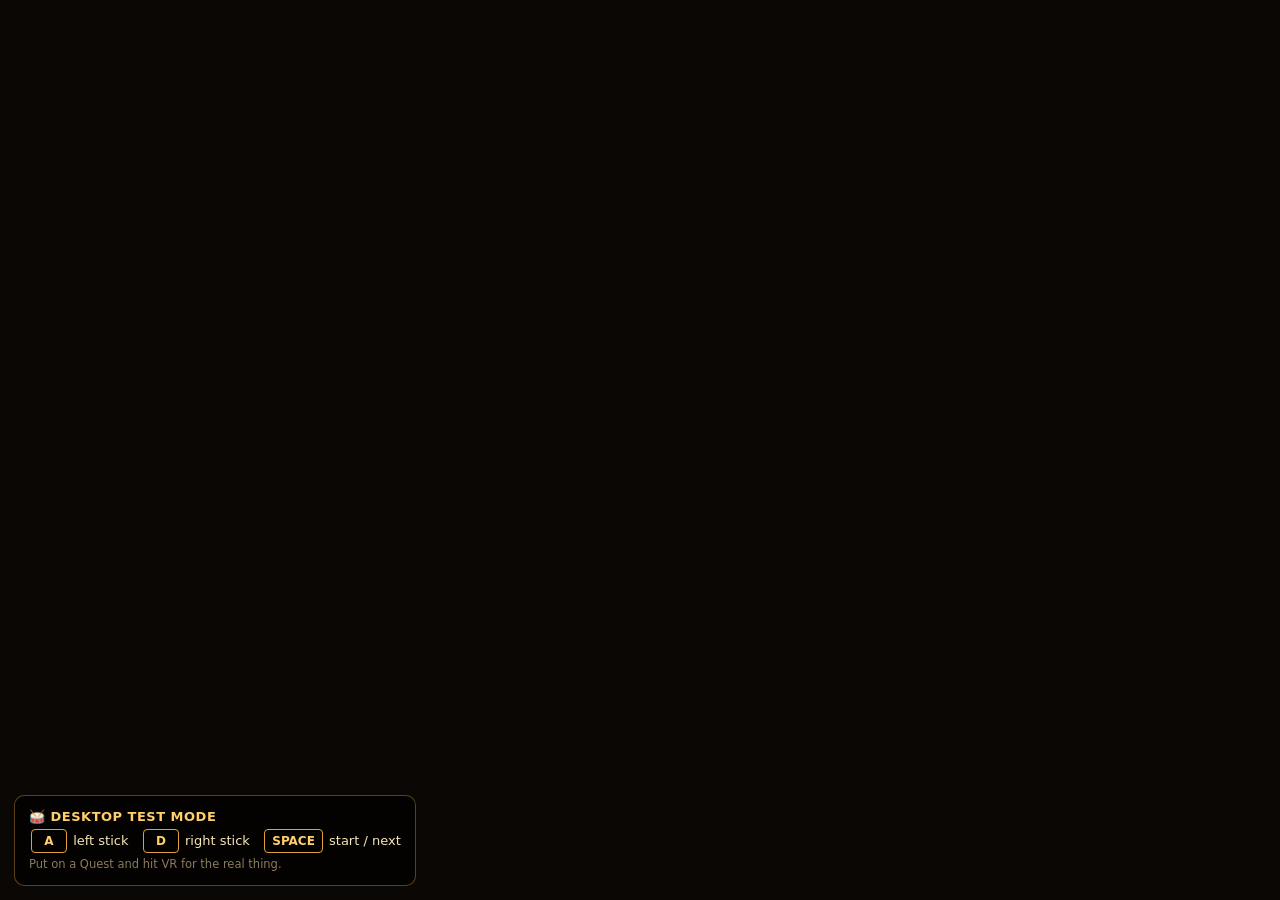
<file: chenda/index.html>
<!DOCTYPE html>
<html>

<head>
    <meta charset="utf-8">
    <meta name="viewport" content="width=device-width, initial-scale=1, user-scalable=no">
    <title>Chenda Master — Onam VR</title>
    <script src="https://aframe.io/releases/1.5.0/aframe.min.js"></script>
    <link rel="stylesheet" href="style.css">
</head>

<body>

    <div id="desktopHelp">
        <b>🥁 DESKTOP TEST MODE</b><br>
        <span class="k">A</span> left stick &nbsp; <span class="k">D</span> right stick &nbsp; <span
            class="k">SPACE</span> start / next<br>
        <span class="dim">Put on a Quest and hit VR for the real thing.</span>
    </div>

    <a-scene renderer="colorManagement:true; antialias:true; foveationLevel:2" background="color:#0a0704"
        vr-mode-ui="enterVRButton:#vrBtn" chenda-game>

        <!-- ============ ASSETS ============ -->
        <a-assets timeout="8000">
            <!-- Audio is synthesized in AudioManager (WebAudio) so there are zero asset
         downloads and zero CORS problems. Drop real samples in assets/audio/
         and set AudioManager.useSamples = true to switch over. -->
        </a-assets>

        <!-- ============ LIGHTING ============ -->
        <a-entity light="type:ambient; color:#4a3320; intensity:0.9"></a-entity>
        <a-entity light="type:point; color:#ffb45e; intensity:1.5; distance:12; decay:1.4"
            position="0 3.2 0.6"></a-entity>
        <a-entity light="type:point; color:#ff6a2a; intensity:0.7; distance:8" position="-2.4 1.4 1.6"></a-entity>
        <a-entity light="type:point; color:#ffd27a; intensity:0.7; distance:8" position="2.4 1.4 1.6"></a-entity>

        <!-- ============ ENVIRONMENT ============ -->
        <a-circle radius="9" rotation="-90 0 0" position="0 0 0" material="color:#1a1008; roughness:1"></a-circle>
        <!-- pookalam floor rangoli, flat rings = cheap -->
        <a-ring position="0 0.01 0" rotation="-90 0 0" radius-inner="1.9" radius-outer="2.5"
            material="color:#e0a03a; opacity:0.55; shader:flat; side:double"></a-ring>
        <a-ring position="0 0.012 0" rotation="-90 0 0" radius-inner="2.55" radius-outer="2.85"
            material="color:#c2410c; opacity:0.45; shader:flat; side:double"></a-ring>
        <a-ring position="0 0.014 0" rotation="-90 0 0" radius-inner="2.9" radius-outer="3.05"
            material="color:#f5e6b8; opacity:0.3; shader:flat; side:double"></a-ring>

        <!-- hanging lamps (nilavilakku vibe) -->
        <a-entity position="-2.6 0 -1.2" lamp></a-entity>
        <a-entity position="2.6 0 -1.2" lamp></a-entity>

        <!-- ============ CHENDA ============ -->
        <a-entity id="chenda" position="0 1.05 -0.62" rotation="-18 0 0">
            <!-- body -->
            <a-cylinder id="drumBody" radius="0.30" height="0.62"
                material="color:#6b3d1f; roughness:0.85; metalness:0.05"></a-cylinder>
            <!-- membrane (top / playing surface) -->
            <a-cylinder id="membrane" position="0 0.315 0" radius="0.305" height="0.02"
                material="color:#e8d5a8; roughness:0.7"></a-cylinder>
            <!-- rims -->
            <a-torus position="0 0.315 0" rotation="90 0 0" radius="0.305" radius-tubular="0.022" segments-radial="8"
                segments-tubular="24" material="color:#3a2210; roughness:0.9"></a-torus>
            <a-torus position="0 -0.31 0" rotation="90 0 0" radius="0.305" radius-tubular="0.022" segments-radial="8"
                segments-tubular="24" material="color:#3a2210; roughness:0.9"></a-torus>
            <!-- rope lacing (cheap: 8 thin boxes) -->
            <a-entity rope-lacing></a-entity>

            <!-- INVISIBLE HIT ZONE: sphere sitting on the membrane -->
            <a-sphere id="hitZone" position="0 0.34 0" radius="0.34" visible="false"></a-sphere>

            <!-- hit flash ring -->
            <a-ring id="hitFlash" position="0 0.34 0" rotation="-90 0 0" radius-inner="0.10" radius-outer="0.30"
                visible="false" material="color:#ffcf6b; shader:flat; opacity:0.9; side:double"></a-ring>
        </a-entity>

        <!-- ============ WORLD-SPACE UI ============ -->
        <a-entity id="ui" position="0 1.95 -1.55" rotation="-8 0 0">
            <a-plane id="uiPanel" width="2.1" height="1.0"
                material="color:#000000; opacity:0.55; shader:flat"></a-plane>

            <a-text id="txtTitle" value="🥁 CHENDA MASTER" align="center" position="0 0.34 0.01" width="2.6"
                color="#ffcf6b" font="kelsonsans"></a-text>
            <a-text id="txtSub" value="Listen. Remember. Play." align="center" position="0 0.14 0.01" width="1.9"
                color="#f5e6b8"></a-text>
            <a-text id="txtPattern" value="" align="center" position="0 -0.05 0.01" width="3.2" color="#ffffff"
                font="kelsonsans"></a-text>
            <a-text id="txtFeedback" value="" align="center" position="0 -0.30 0.01" width="2.4" color="#7ef29a"
                font="kelsonsans"></a-text>

            <!-- START button -->
            <a-entity id="startBtn" position="0 -0.34 0.02" class="clickable" visible="true"
                geometry="primitive: plane; width: 0.66; height: 0.19" material="color:#c2410c; shader:flat">
                <a-text value="START" align="center" position="0 0 0.01" width="1.6" color="#fff"></a-text>
            </a-entity>
        </a-entity>

        <!-- HUD strip: level / score / combo -->
        <a-entity position="0 0.62 -1.35" rotation="14 0 0">
            <a-text id="txtHud" value="" align="center" position="0 0 0" width="2.2" color="#e0a03a"></a-text>
        </a-entity>

        <!-- ============ PLAYER RIG ============ -->
        <a-entity id="rig" position="0 0 0.42">
            <a-entity id="head" camera look-controls position="0 1.6 0" wasd-controls="acceleration:20">
                <a-cursor raycaster="objects: .clickable" fuse="false" material="color:#ffcf6b; shader:flat"
                    scale="0.7 0.7 0.7"></a-cursor>
            </a-entity>

            <!-- LEFT stick -->
            <a-entity id="leftHand" laser-controls="hand:left" raycaster="objects:.clickable; far:6" drumstick="hand:L"
                position="-0.28 1.15 -0.25"></a-entity>

            <!-- RIGHT stick -->
            <a-entity id="rightHand" laser-controls="hand:right" raycaster="objects:.clickable; far:6"
                drumstick="hand:R" position="0.28 1.15 -0.25"></a-entity>
        </a-entity>

    </a-scene>

    <script src="audio-manager.js"></script>
    <script src="pattern-manager.js"></script>
    <script src="ui-manager.js"></script>
    <script src="drum-controller.js"></script>
    <script src="game.js"></script>
</body>

</html>
</file>
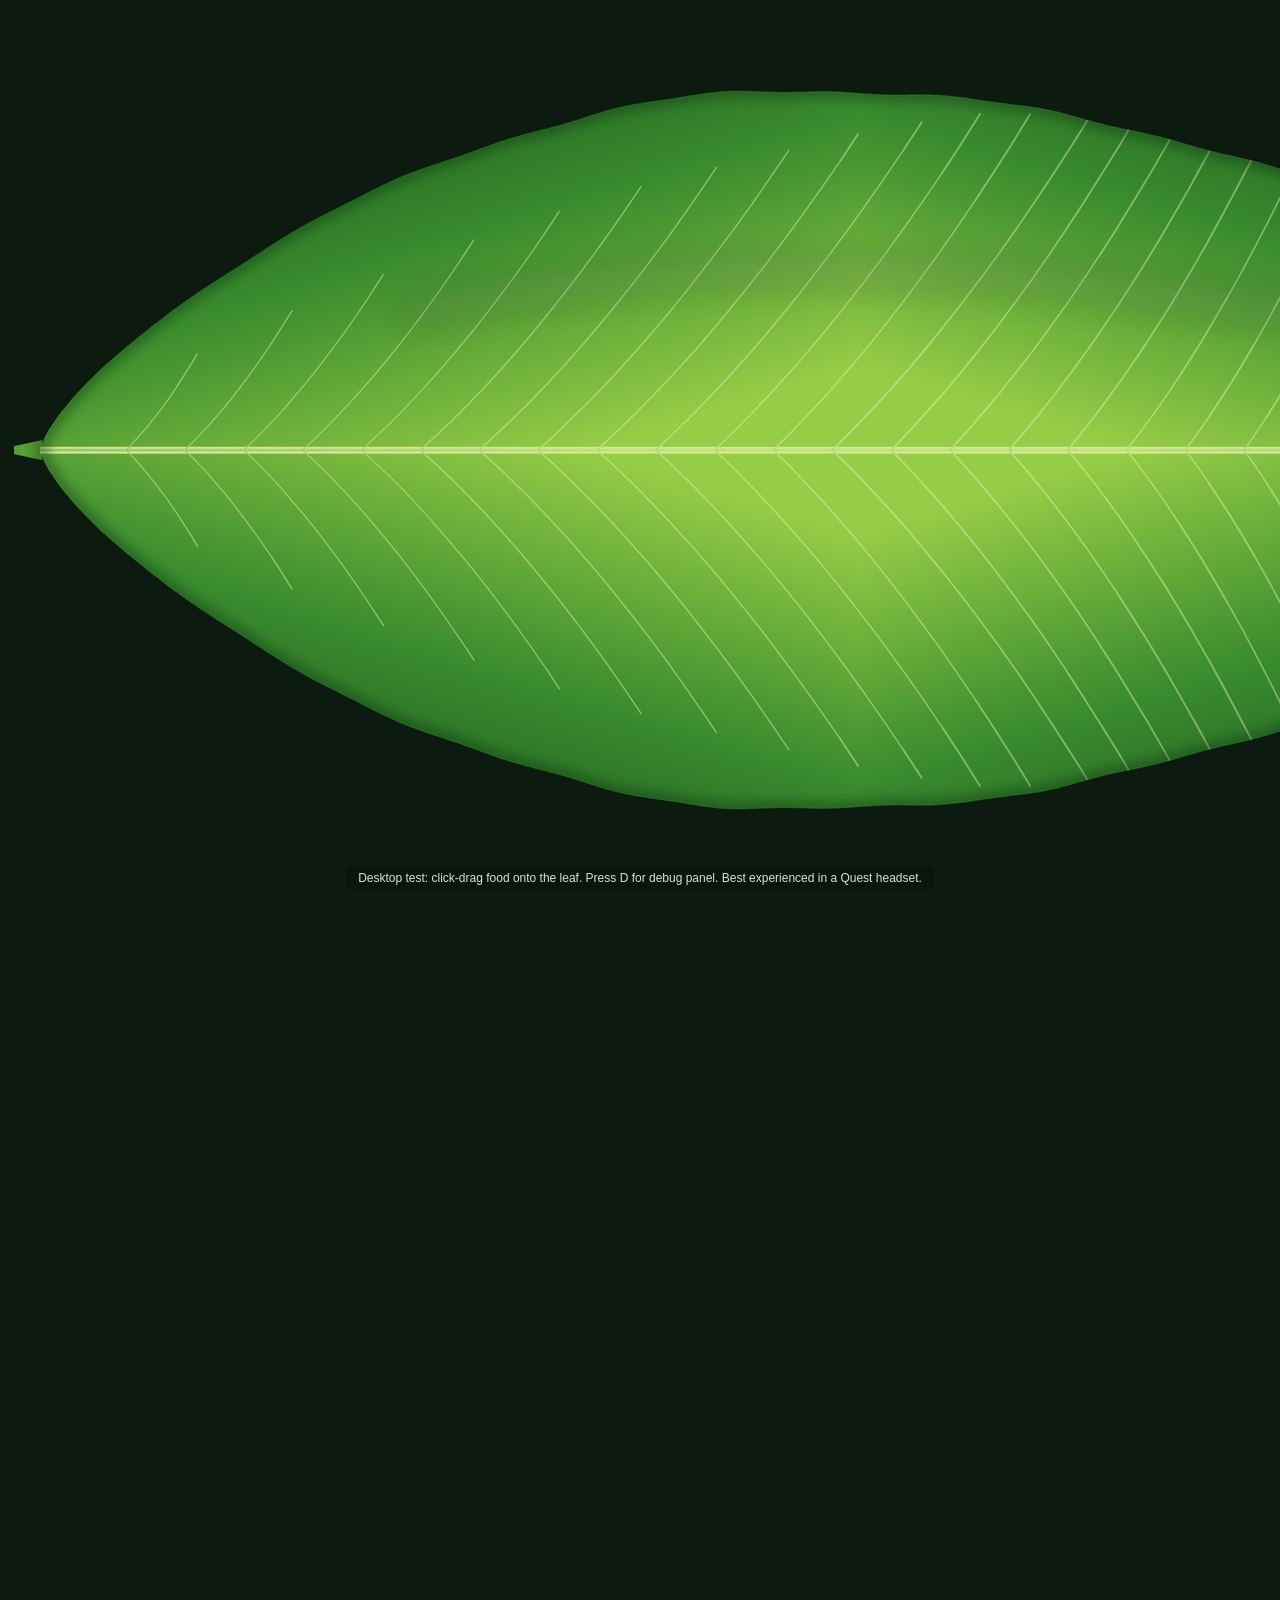
<file: sadya-memory/index.html>
<!DOCTYPE html>
<html lang="en">
<head>
<meta charset="utf-8">
<meta name="viewport" content="width=device-width, initial-scale=1, viewport-fit=cover">
<title>ORMA SADHYA — See it. Remember it. Serve it.</title>
<script src="https://aframe.io/releases/1.5.0/aframe.min.js"></script>
<style>
  html, body { margin:0; padding:0; width:100%; height:100%; background:#0c1a10; overflow:hidden; font-family: 'Segoe UI', Arial, sans-serif; }
  a-scene { width:100%; height:100%; }

  /* Desktop-only debug / info overlay. Never shown inside the headset. */
  #dbg {
    position:fixed; top:8px; left:8px; z-index:20;
    background:rgba(10,20,12,0.85); color:#d8f5d8; border:1px solid #3a6b3a;
    border-radius:8px; padding:8px 10px; font-size:12px; line-height:1.5;
    display:none; max-width:260px;
  }
  #dbg h3 { margin:0 0 6px 0; font-size:13px; color:#8be08b; }
  #dbg button {
    background:#204a24; color:#e9ffe9; border:1px solid #4a8a4a; border-radius:4px;
    padding:3px 6px; margin:2px 2px 2px 0; font-size:11px; cursor:pointer;
  }
  #dbg button:hover { background:#2f662f; }
  #hint {
    position:fixed; bottom:10px; left:50%; transform:translateX(-50%);
    color:#cfe8cf; background:rgba(10,20,12,0.6); padding:5px 12px; border-radius:6px;
    font-size:12px; z-index:20;
  }
</style>
</head>
<body>

<div id="dbg">
  <h3>🍃 ORMA SADHYA — Debug (press D to toggle)</h3>
  <div id="dbg-state">state: -</div>
  <div id="dbg-stats">round:0 lvl:1 correct:0/0 mistakes:0</div>
  <div style="margin-top:6px;">
    <button data-dbg="skipMemorize">Skip Memorize</button>
    <button data-dbg="completeRound">Force Complete</button>
    <button data-dbg="resetRound">Reset Round</button><br/>
    <button data-dbg="lvl1">Lvl 1</button>
    <button data-dbg="lvl2">Lvl 2</button>
    <button data-dbg="lvl3">Lvl 3</button>
    <button data-dbg="lvl4">Lvl 4</button>
    <button data-dbg="lvl5">Lvl 5</button><br/>
    <button data-dbg="toggleTargets">Toggle Target Zones</button>
  </div>
</div>
<div id="hint">Desktop test: click-drag food onto the leaf. Press D for debug panel. Best experienced in a Quest headset.</div>

<a-scene background="color:#0c1a10" renderer="colorManagement:true; physicallyCorrectLights:true" webxr="optionalFeatures: hand-tracking, local-floor">

  <a-assets timeout="15000">
    <img id="tex-leaf" src="assets/leaf.png" crossorigin="anonymous">
    <img id="tex-salt" src="assets/salt.png" crossorigin="anonymous">
    <img id="tex-chip" src="assets/chips.png" crossorigin="anonymous">
    <img id="tex-banana" src="assets/banana.png" crossorigin="anonymous">
    <img id="tex-payasam" src="assets/payasam.png" crossorigin="anonymous">
    <img id="tex-rice" src="assets/rice.png" crossorigin="anonymous">
    <img id="tex-sharkara" src="assets/sharkara_varatti.png" crossorigin="anonymous">
    <img id="tex-sambar" src="assets/sambar.png" crossorigin="anonymous">
    <img id="tex-sadyamemoru" src="assets/sadyamemoru.png" crossorigin="anonymous">
    <img id="tex-sadya" src="assets/sadya.png" crossorigin="anonymous">
  </a-assets>

  <!-- ============ ENVIRONMENT (lightweight Onam theme) ============ -->
  <a-entity light="type:ambient; color:#fff3d6; intensity:0.75"></a-entity>
  <a-entity light="type:directional; color:#fff8e6; intensity:0.55" position="1 3 1"></a-entity>

  <a-sky color="#123319"></a-sky>
  <a-circle rotation="-90 0 0" position="0 0 0" radius="8" color="#173b1f" material="shader:flat"></a-circle>

  <!-- simple coconut-tree silhouettes for cheap Kerala atmosphere -->
  <a-entity position="-3.2 0 -3.5">
    <a-cylinder radius="0.08" height="3" color="#5a3d22" position="0 1.5 0"></a-cylinder>
    <a-cone radius-bottom="0.7" radius-top="0" height="0.9" color="#1f5c2a" position="0 3.1 0" rotation="180 0 0"></a-cone>
  </a-entity>
  <a-entity position="3.4 0 -3.8">
    <a-cylinder radius="0.08" height="2.6" color="#5a3d22" position="0 1.3 0"></a-cylinder>
    <a-cone radius-bottom="0.6" radius-top="0" height="0.8" color="#1f5c2a" position="0 2.7 0" rotation="180 0 0"></a-cone>
  </a-entity>

  <!-- pookalam-style decorative ring on the floor, purely decorative -->
  <a-ring rotation="-90 0 0" position="0 0.01 -1.4" radius-inner="0.9" radius-outer="1.05" color="#e08a1e" material="shader:flat; opacity:0.6"></a-ring>
  <a-ring rotation="-90 0 0" position="0 0.011 -1.4" radius-inner="0.55" radius-outer="0.7" color="#c23b2c" material="shader:flat; opacity:0.6"></a-ring>

  <!-- ============ SADYA TABLE + LEAF ============ -->
  <a-entity id="table" position="0 0 -0.45">
    <a-box width="1.7" height="1.0" depth="1.0" color="#3a2a1a" position="0 0.5 0"></a-box>
    <a-entity id="leaf" position="0 1.001 0" rotation="-90 0 0">
      <a-plane id="leaf-plane" src="#tex-leaf" transparent="true" width="1.3" height="0.62" material="shader:flat; alphaTest:0.05; side:double"></a-plane>

      <!-- Target zones: transparent circles with numbers -->
      <a-entity class="target-zone" data-item="chip" position="-0.40 0.15 0.005">
        <a-circle radius="0.08" color="#ffffff" material="opacity:0.3; shader:flat; side:double; transparent:true"></a-circle>
        <a-text value="1" align="center" color="#ffffff" width="1.2" position="0 0 0.002"></a-text>
      </a-entity>
      <a-entity class="target-zone" data-item="sharkara" position="-0.15 0.15 0.005">
        <a-circle radius="0.08" color="#ffffff" material="opacity:0.3; shader:flat; side:double; transparent:true"></a-circle>
        <a-text value="2" align="center" color="#ffffff" width="1.2" position="0 0 0.002"></a-text>
      </a-entity>
      <a-entity class="target-zone" data-item="banana" position="0.10 0.15 0.005">
        <a-circle radius="0.08" color="#ffffff" material="opacity:0.3; shader:flat; side:double; transparent:true"></a-circle>
        <a-text value="3" align="center" color="#ffffff" width="1.2" position="0 0 0.002"></a-text>
      </a-entity>
      <a-entity class="target-zone" data-item="rice" position="0.0 -0.10 0.005">
        <a-circle radius="0.11" color="#ffffff" material="opacity:0.3; shader:flat; side:double; transparent:true"></a-circle>
        <a-text value="4" align="center" color="#ffffff" width="1.2" position="0 -0.10 0.002"></a-text>
      </a-entity>
      <a-entity class="target-zone" data-item="sambar" position="0.01 -0.07 0.006">
        <a-circle radius="0.08" color="#ffffff" material="opacity:0.3; shader:flat; side:double; transparent:true"></a-circle>
        <a-text value="5" align="center" color="#ffffff" width="1.2" position="0 0.09 0.002"></a-text>
      </a-entity>
      <a-entity class="target-zone" data-item="payasam" position="0.45 0.10 0.005">
        <a-circle radius="0.09" color="#ffffff" material="opacity:0.3; shader:flat; side:double; transparent:true"></a-circle>
        <a-text value="6" align="center" color="#ffffff" width="1.2" position="0 0.10 0.002"></a-text>
      </a-entity>
    </a-entity>
  </a-entity>

  <!-- ============ WORLD-SPACE UI ============ -->
  <a-entity id="ui-root" position="0 1.85 -0.95" rotation="-10 0 0">

    <a-entity id="menu-panel" visible="true">
      <a-plane width="1.0" height="0.5" color="#123018" opacity="0.88" position="0 0 -0.01"></a-plane>
      <a-text value="ORMA SADHYA" align="center" color="#ffd873" width="1.8" position="0 0.16 0" font="kelsonsans"></a-text>
      <a-text value="See it. Remember it. Serve it." align="center" color="#dff5df" width="1.4" position="0 0.06 0"></a-text>
      <a-entity class="ui-button" data-action="start" position="0 -0.10 0">
        <a-plane class="grabbable" width="0.32" height="0.11" color="#2e7d32" radius="0.02"></a-plane>
        <a-text value="START" align="center" color="#ffffff" width="1.6" position="0 0 0.01"></a-text>
      </a-entity>
      <a-text value="Level 1" id="menu-level-label" align="center" color="#a8d5a8" width="1.2" position="0 -0.20 0"></a-text>
    </a-entity>

    <a-entity id="memorize-panel" visible="false">
      <a-plane width="0.6" height="0.28" color="#123018" opacity="0.82" position="0 0 -0.01"></a-plane>
      <a-text value="REMEMBER THE SADYA" align="center" color="#ffd873" width="1.6" position="0 0.08 0"></a-text>
      <a-text id="countdown-text" value="5" align="center" color="#ffffff" width="2.6" position="0 -0.06 0"></a-text>
    </a-entity>

    <a-entity id="hud-panel" visible="false" position="0.55 0.15 0" rotation="0 -18 0">
      <a-plane width="0.42" height="0.22" color="#123018" opacity="0.82" position="0 0 -0.01"></a-plane>
      <a-text value="RECREATE THE SADYA" align="center" color="#ffd873" width="1.15" position="0 0.07 0"></a-text>
      <a-text id="progress-text" value="0 / 7" align="center" color="#ffffff" width="1.8" position="0 -0.01 0"></a-text>
      <a-text id="mistakes-text" value="" align="center" color="#e08a8a" width="1.0" position="0 -0.07 0"></a-text>
    </a-entity>

    <a-entity id="results-panel" visible="false">
      <a-plane width="1.05" height="0.85" color="#123018" opacity="0.92" position="0 0 -0.01"></a-plane>
      <a-text id="results-title" value="SADYA COMPLETE!" align="center" color="#ffd873" width="1.7" position="0 0.34 0"></a-text>
      <a-text id="results-body" value="" align="center" color="#eaffea" width="1.5" line-height="46" position="0 0.02 0"></a-text>
      <a-text id="results-judge" value="" align="center" color="#ffe0a3" width="1.35" wrap-count="34" position="0 -0.24 0"></a-text>
      <a-entity class="ui-button" data-action="next" position="0 -0.36 0">
        <a-plane class="grabbable" width="0.4" height="0.11" color="#2e7d32" radius="0.02"></a-plane>
        <a-text value="NEXT SADYA" align="center" color="#ffffff" width="1.4" position="0 0 0.01"></a-text>
      </a-entity>
    </a-entity>
  </a-entity>

  <!-- floating feedback text spawns here at runtime -->
  <a-entity id="fx-root"></a-entity>

  <!-- ============ PLAYER RIG ============ -->
  <a-entity id="rig" position="0 0 0.05" movement-controls="enabled:false">
    <a-entity id="head" camera="near:0.01" look-controls="pointerLockEnabled:false" position="0 1.6 0" cursor="rayOrigin:mouse" raycaster="objects:.grabbable; far:20">
    </a-entity>

    <a-entity id="leftHand"
      hand-tracking-controls="hand:left; modelStyle:mesh"
      oculus-touch-controls="hand:left; model:true"
      generic-tracked-controller-controls="hand:left"
      grab-hand="hand:left"
      position="-0.2 1.2 -0.2">
    </a-entity>

    <a-entity id="rightHand"
      hand-tracking-controls="hand:right; modelStyle:mesh"
      oculus-touch-controls="hand:right; model:true"
      generic-tracked-controller-controls="hand:right"
      grab-hand="hand:right"
      position="0.2 1.2 -0.2">
    </a-entity>
  </a-entity>

</a-scene>

<script src="js/game.js"></script>
</body>
</html>
</file>
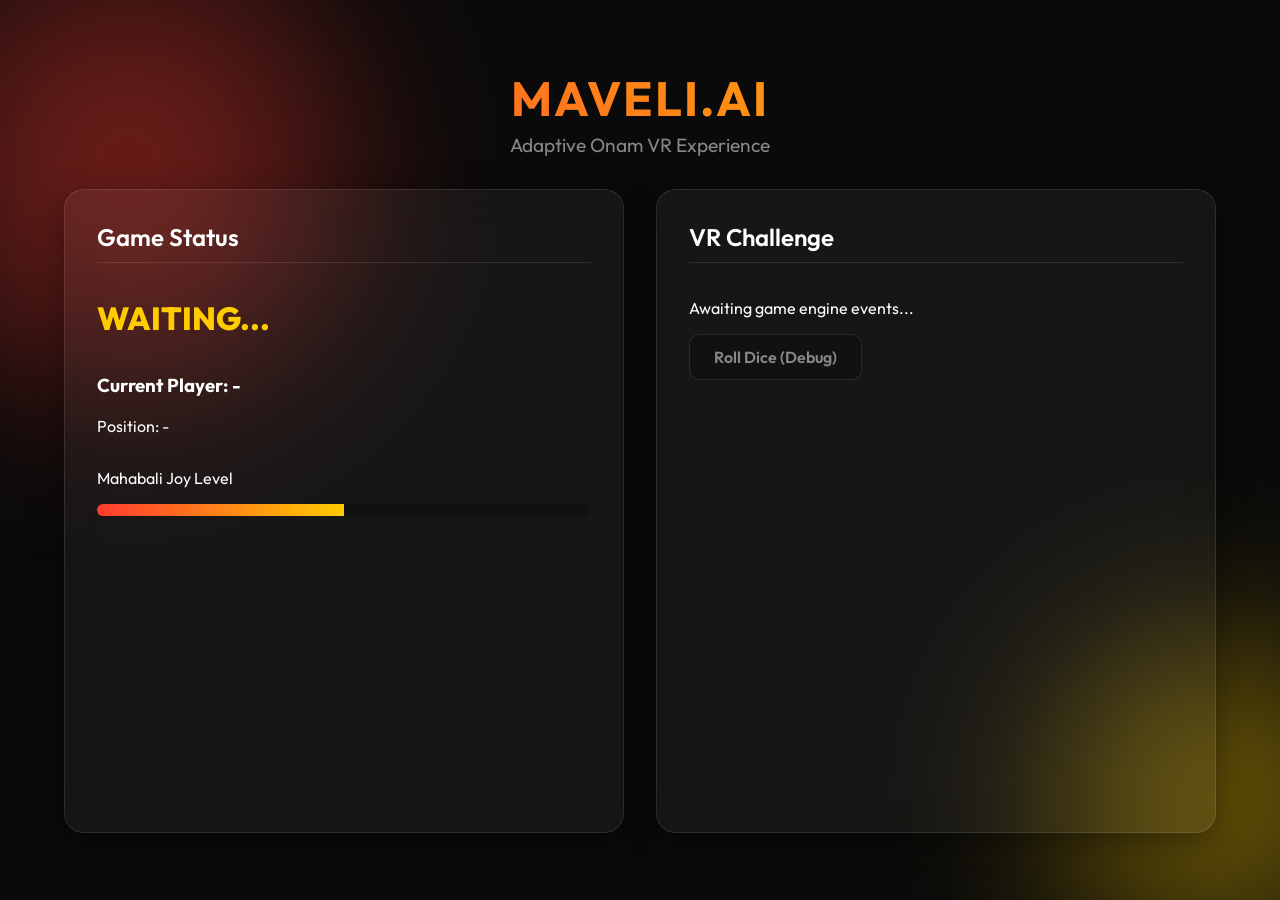
<file: static/index.html>
<!DOCTYPE html>
<html lang="en">
<head>
    <meta charset="UTF-8">
    <meta name="viewport" content="width=device-width, initial-scale=1.0">
    <title>MAVELI.AI - Physical-AI VR Game</title>
    <link href="https://fonts.googleapis.com/css2?family=Outfit:wght@300;400;600;800&display=swap" rel="stylesheet">
    <link rel="stylesheet" href="style.css">
</head>
<body>
    <div class="background">
        <div class="blob blob1"></div>
        <div class="blob blob2"></div>
    </div>
    
    <div class="dashboard">
        <header>
            <h1>MAVELI.AI</h1>
            <p>Adaptive Onam VR Experience</p>
        </header>

        <div class="main-content">
            <div class="glass-panel state-panel">
                <h2>Game Status</h2>
                <div class="status-indicator">
                    <span id="phase-indicator" class="pulse">WAITING...</span>
                </div>
                <div class="player-info">
                    <h3>Current Player: <span id="current-player-num">-</span></h3>
                    <p>Position: <span id="current-player-pos">-</span></p>
                </div>
                <div class="maaveli-tracker">
                    <p>Mahabali Joy Level</p>
                    <div class="progress-bar">
                        <div id="maaveli-fill" class="progress-fill"></div>
                    </div>
                </div>
            </div>

            <div class="glass-panel action-panel">
                <h2>VR Challenge</h2>
                <div id="no-challenge" class="action-message">
                    <p>Awaiting game engine events...</p>
                    <button class="btn debug-btn" onclick="triggerRoll()">Roll Dice (Debug)</button>
                </div>

                <div id="active-challenge" class="action-message hidden">
                    <h3 class="gradient-text">Challenge Ready!</h3>
                    <div class="challenge-details">
                        <p><strong>Game:</strong> <span id="chal-game">-</span></p>
                        <p><strong>Difficulty:</strong> <span id="chal-diff">-</span></p>
                        <p><strong>Reason:</strong> <span id="chal-reason">-</span></p>
                    </div>
                    <button id="launch-vr-btn" class="btn primary-btn">Launch in VR Headset</button>
                    <button class="btn debug-btn" onclick="triggerResult(true)">Simulate VR Success</button>
                    <button class="btn debug-btn" onclick="triggerResult(false)">Simulate VR Failure</button>
                </div>
                
                <div id="trivia-container" class="hidden">
                    <h3>Trivia Challenge!</h3>
                    <p id="trivia-q" class="trivia-q-text"></p>
                    <div id="trivia-opts" class="trivia-options"></div>
                </div>
            </div>
        </div>
    </div>

    <script>
        const ws = new WebSocket(`ws://${window.location.hostname}:8000/ws`);
        let currentChallenge = null;

        ws.onmessage = function(event) {
            const msg = JSON.parse(event.data);
            if (msg.type === "state") {
                updateState(msg.data);
            } else if (msg.type === "challenge") {
                showChallenge(msg.data);
            }
        };

        function updateState(data) {
            document.getElementById("phase-indicator").innerText = data.phase.replace(/_/g, ' ');
            document.getElementById("current-player-num").innerText = data.current_player;
            
            const player = data.players.find(p => p.id === data.current_player);
            if(player) {
                document.getElementById("current-player-pos").innerText = player.position;
            }
            
            document.getElementById("maaveli-fill").style.width = `${data.maaveli_state}%`;

            if(data.phase !== "IN_VR" && data.phase !== "WAITING_FOR_VR") {
                document.getElementById("active-challenge").classList.add("hidden");
                document.getElementById("trivia-container").classList.add("hidden");
                document.getElementById("no-challenge").classList.remove("hidden");
            } else if (data.phase === "WAITING_FOR_VR") {
                // For debug without hardware
                if(document.getElementById("no-challenge").classList.contains("hidden") === false) {
                    fetch('/debug/button/vr_ready', {method: 'POST'});
                }
            }
        }

        function showChallenge(data) {
            currentChallenge = data;
            document.getElementById("no-challenge").classList.add("hidden");
            document.getElementById("active-challenge").classList.remove("hidden");
            
            const isTrivia = data.challenge_type === "trivia";
            
            document.getElementById("chal-game").innerText = data.selected_game || data.challenge_type;
            document.getElementById("chal-diff").innerText = data.difficulty;
            document.getElementById("chal-reason").innerText = data.reason || 'Random Event';

            if(isTrivia && data.trivia_question) {
                document.getElementById("trivia-container").classList.remove("hidden");
                document.getElementById("trivia-q").innerText = data.trivia_question.question;
                const optsDiv = document.getElementById("trivia-opts");
                optsDiv.innerHTML = '';
                
                data.trivia_question.options.forEach((opt, idx) => {
                    const btn = document.createElement('button');
                    btn.className = 'btn trivia-btn';
                    btn.innerText = opt;
                    btn.onclick = () => handleTrivia(idx === data.trivia_question.correct_index);
                    optsDiv.appendChild(btn);
                });
            } else {
                document.getElementById("trivia-container").classList.add("hidden");
            }
            
            document.getElementById("launch-vr-btn").onclick = () => {
                const gameMap = {
                    "uri_adi": "/uri-adi/uri-adi-vr.html",
                    "vallamkali": "/vallamkali/vallamkali.html",
                    "sadhya_memory": "/sadya-memory/sadya-memory.html",
                    "pookalam_bloom": "/pookalam_bloom" // assuming path
                };
                const url = gameMap[data.selected_game] || `/${data.selected_game}`;
                window.open(url, "_blank");
            };
        }

        function triggerRoll() {
            fetch('/debug/button/roll', {method: 'POST'});
        }

        function triggerResult(success) {
            if(!currentChallenge) return;
            fetch('/vr/result', {
                method: 'POST',
                headers: { 'Content-Type': 'application/json' },
                body: JSON.stringify({
                    player_id: currentChallenge.player_id,
                    success: success,
                    response_time_sec: 2.5,
                    challenge_type: currentChallenge.challenge_type
                })
            });
        }
        
        function handleTrivia(isCorrect) {
            triggerResult(isCorrect);
        }
    </script>
</body>
</html>
</file>
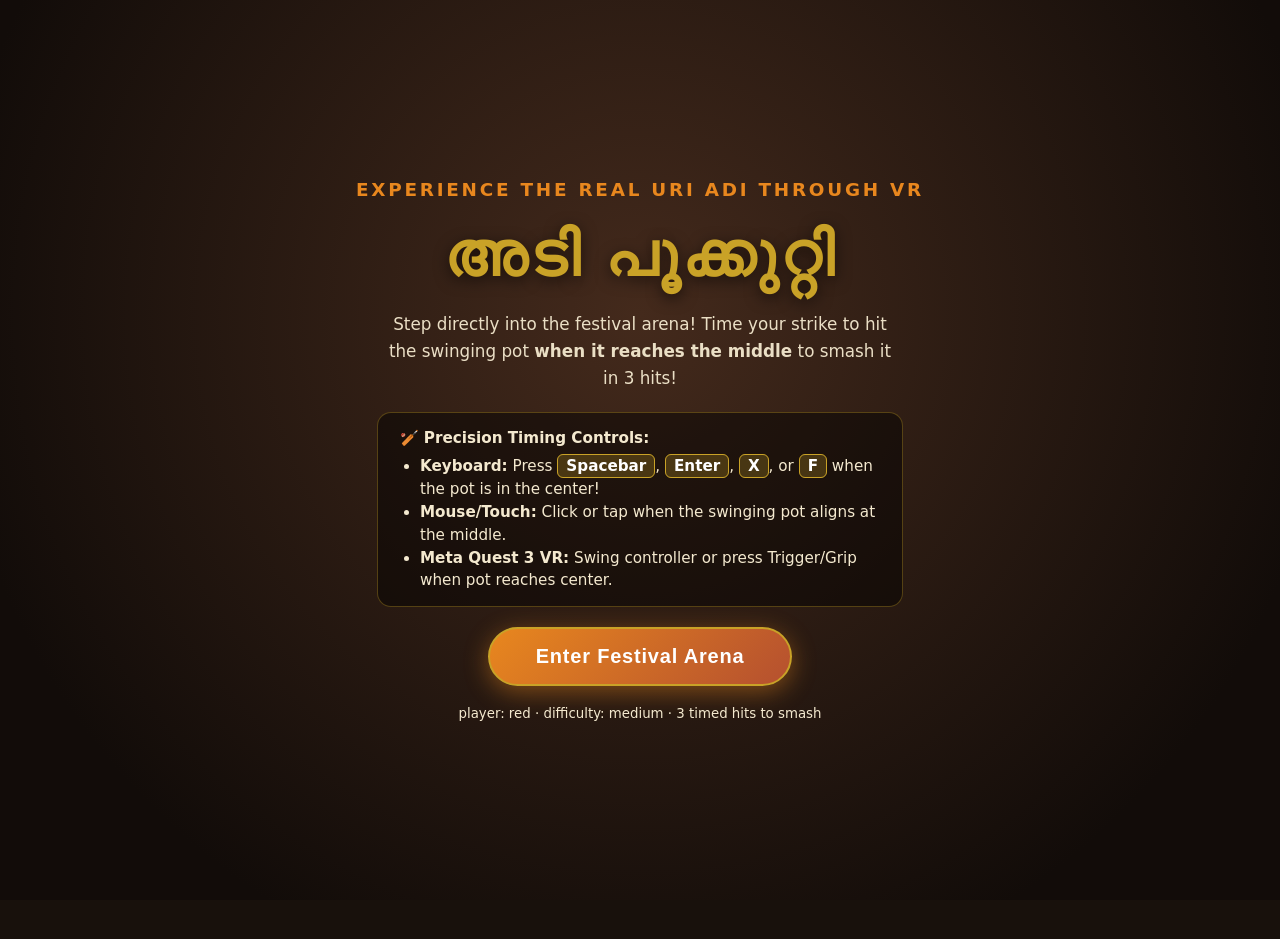
<file: uri-adi/index.html>
<!DOCTYPE html>
<html lang="ml">

<head>
  <meta charset="UTF-8" />
  <title>അടി പൂക്കുറ്റി — Experience the Real Uri Adi through VR</title>
  <meta name="viewport" content="width=device-width, initial-scale=1.0, user-scalable=no" />
  <meta name="description"
    content="Experience the Real Uri Adi through VR. Time your bat strike precisely when the pot swings through the center position to shatter it in 3 successful hits!" />
  <link rel="icon"
    href="data:image/svg+xml,<svg xmlns=%22http://www.w3.org/2000/svg%22 viewBox=%220 0 100 100%22><text y=%22.9em%22 font-size=%2290%22>🍯</text></svg>" />
  <script src="https://aframe.io/releases/1.5.0/aframe.min.js"></script>

  <script>
    // Patch THREE.WebGLRenderer useLegacyLights deprecation warning
    if (window.THREE && window.THREE.WebGLRenderer) {
      Object.defineProperty(window.THREE.WebGLRenderer.prototype, 'useLegacyLights', {
        get: function () { return this._useLegacyLights !== undefined ? this._useLegacyLights : false; },
        set: function (val) { this._useLegacyLights = val; },
        configurable: true,
        enumerable: false
      });
    }

    // Shared global game state with Skill-Based Center Window Physics
    window.MAYALI = {
      resolved: false,
      timerActive: false,
      hitsRequired: 3,
      hitsCurrent: 0,
      missesAllowed: 3,
      missesCurrent: 0,
      preset: { timeLimit: 30, swingSpeed: 2.2, swingAmplitude: 34, centerThreshold: 0.38 },
      endChallenge: function () { }
    };

    // Web Audio API Synthesizer - Real Festival Sound Engine
    const SoundFX = {
      audioCtx: null,
      init() {
        if (!this.audioCtx) {
          const AudioCtx = window.AudioContext || window.webkitAudioContext;
          if (AudioCtx) this.audioCtx = new AudioCtx();
        }
        if (this.audioCtx && this.audioCtx.state === 'suspended') {
          this.audioCtx.resume();
        }
      },

      playRopeCreak() {
        this.init();
        if (!this.audioCtx) return;
        const ctx = this.audioCtx;
        const now = ctx.currentTime;
        const osc = ctx.createOscillator();
        const gain = ctx.createGain();

        osc.type = 'sawtooth';
        osc.frequency.setValueAtTime(130, now);
        osc.frequency.linearRampToValueAtTime(170, now + 0.14);
        osc.frequency.linearRampToValueAtTime(100, now + 0.28);

        gain.gain.setValueAtTime(0.07, now);
        gain.gain.exponentialRampToValueAtTime(0.003, now + 0.32);

        osc.connect(gain);
        gain.connect(ctx.destination);
        osc.start(now);
        osc.stop(now + 0.32);
      },

      playChendaBeat() {
        this.init();
        if (!this.audioCtx) return;
        const ctx = this.audioCtx;
        const now = ctx.currentTime;

        const osc = ctx.createOscillator();
        const gain = ctx.createGain();
        osc.type = 'sine';
        osc.frequency.setValueAtTime(320, now);
        osc.frequency.exponentialRampToValueAtTime(55, now + 0.16);

        gain.gain.setValueAtTime(0.6, now);
        gain.gain.exponentialRampToValueAtTime(0.01, now + 0.16);

        osc.connect(gain);
        gain.connect(ctx.destination);
        osc.start(now);
        osc.stop(now + 0.16);
      },

      playSwing() {
        this.init();
        if (!this.audioCtx) return;
        const ctx = this.audioCtx;
        const now = ctx.currentTime;
        const osc = ctx.createOscillator();
        const gain = ctx.createGain();

        osc.type = 'sine';
        osc.frequency.setValueAtTime(220, now);
        osc.frequency.exponentialRampToValueAtTime(650, now + 0.12);

        gain.gain.setValueAtTime(0.25, now);
        gain.gain.exponentialRampToValueAtTime(0.01, now + 0.12);

        osc.connect(gain);
        gain.connect(ctx.destination);
        osc.start(now);
        osc.stop(now + 0.12);
      },

      playImpactCrack() {
        this.init();
        if (!this.audioCtx) return;
        const ctx = this.audioCtx;
        const now = ctx.currentTime;

        // Heavy Ceramic Impact Crack Transient
        const osc = ctx.createOscillator();
        const gain = ctx.createGain();
        osc.type = 'triangle';
        osc.frequency.setValueAtTime(520, now);
        osc.frequency.exponentialRampToValueAtTime(90, now + 0.18);

        gain.gain.setValueAtTime(0.95, now);
        gain.gain.exponentialRampToValueAtTime(0.01, now + 0.18);

        osc.connect(gain);
        gain.connect(ctx.destination);
        osc.start(now);
        osc.stop(now + 0.18);

        // Festival Chenda Drum Punch
        const drumOsc = ctx.createOscillator();
        const drumGain = ctx.createGain();
        drumOsc.type = 'sine';
        drumOsc.frequency.setValueAtTime(280, now);
        drumOsc.frequency.exponentialRampToValueAtTime(50, now + 0.20);

        drumGain.gain.setValueAtTime(0.8, now);
        drumGain.gain.exponentialRampToValueAtTime(0.01, now + 0.20);

        drumOsc.connect(drumGain);
        drumGain.connect(ctx.destination);
        drumOsc.start(now);
        drumOsc.stop(now + 0.20);
      },

      playSmash() {
        this.init();
        if (!this.audioCtx) return;
        const ctx = this.audioCtx;
        const now = ctx.currentTime;

        const bufferSize = ctx.sampleRate * 0.45;
        const buffer = ctx.createBuffer(1, bufferSize, ctx.sampleRate);
        const data = buffer.getChannelData(0);
        for (let i = 0; i < bufferSize; i++) {
          data[i] = (Math.random() * 2 - 1) * Math.exp(-i / (ctx.sampleRate * 0.05));
        }
        const noise = ctx.createBufferSource();
        noise.buffer = buffer;

        const filter = ctx.createBiquadFilter();
        filter.type = 'highpass';
        filter.frequency.setValueAtTime(650, now);

        const gain = ctx.createGain();
        gain.gain.setValueAtTime(1.0, now);
        gain.gain.exponentialRampToValueAtTime(0.01, now + 0.45);

        noise.connect(filter);
        filter.connect(gain);
        gain.connect(ctx.destination);
        noise.start(now);

        const osc = ctx.createOscillator();
        const oscGain = ctx.createGain();
        osc.type = 'triangle';
        osc.frequency.setValueAtTime(200, now);
        osc.frequency.exponentialRampToValueAtTime(30, now + 0.3);
        oscGain.gain.setValueAtTime(0.95, now);
        oscGain.gain.exponentialRampToValueAtTime(0.01, now + 0.3);

        osc.connect(oscGain);
        oscGain.connect(ctx.destination);
        osc.start(now);
        osc.stop(now + 0.3);
      },

      playVictoryFanfare() {
        this.init();
        if (!this.audioCtx) return;
        const ctx = this.audioCtx;
        const notes = [523.25, 659.25, 783.99, 1046.50, 1318.51];
        notes.forEach((freq, idx) => {
          const now = ctx.currentTime + idx * 0.11;
          const osc = ctx.createOscillator();
          const gain = ctx.createGain();
          osc.type = 'triangle';
          osc.frequency.setValueAtTime(freq, now);
          gain.gain.setValueAtTime(0.35, now);
          gain.gain.exponentialRampToValueAtTime(0.001, now + 0.45);
          osc.connect(gain);
          gain.connect(ctx.destination);
          osc.start(now);
          osc.stop(now + 0.45);
        });
      }
    };

    // 2D Screen Continuous Party Popper & Flower Rain Engine
    function triggerPartyPopper() {
      let canvas = document.getElementById('victoryCanvas');
      if (!canvas) {
        canvas = document.createElement('canvas');
        canvas.id = 'victoryCanvas';
        canvas.style.position = 'fixed';
        canvas.style.inset = '0';
        canvas.style.width = '100vw';
        canvas.style.height = '100vh';
        canvas.style.pointerEvents = 'none';
        canvas.style.zIndex = '90';
        document.body.appendChild(canvas);
      }
      const ctx = canvas.getContext('2d');
      canvas.width = window.innerWidth;
      canvas.height = window.innerHeight;

      const particles = [];
      const colors = ['#FFD700', '#FF4500', '#E8871E', '#FF69B4', '#00FF7F', '#00BFFF', '#FFFFFF'];
      const shapes = ['circle', 'rect', 'petal'];

      function spawnBurst() {
        for (let i = 0; i < 90; i++) {
          particles.push({
            x: canvas.width / 2 + (Math.random() * 260 - 130),
            y: canvas.height * 0.8,
            vx: (Math.random() - 0.5) * 16,
            vy: -Math.random() * 18 - 6,
            size: Math.random() * 14 + 6,
            color: colors[Math.floor(Math.random() * colors.length)],
            rotation: Math.random() * 360,
            rSpeed: (Math.random() - 0.5) * 10,
            shape: shapes[Math.floor(Math.random() * shapes.length)],
            opacity: 1
          });
        }
      }

      spawnBurst();
      const interval = setInterval(spawnBurst, 1200);
      setTimeout(() => clearInterval(interval), 4000);

      function animate() {
        ctx.clearRect(0, 0, canvas.width, canvas.height);
        let alive = false;
        particles.forEach(p => {
          p.x += p.vx;
          p.y += p.vy;
          p.vy += 0.32;
          p.vx *= 0.98;
          p.rotation += p.rSpeed;
          p.opacity -= 0.0035;

          if (p.opacity > 0) {
            alive = true;
            ctx.save();
            ctx.globalAlpha = Math.max(p.opacity, 0);
            ctx.translate(p.x, p.y);
            ctx.rotate((p.rotation * Math.PI) / 180);
            ctx.fillStyle = p.color;

            if (p.shape === 'rect') {
              ctx.fillRect(-p.size / 2, -p.size / 4, p.size, p.size / 2);
            } else if (p.shape === 'circle') {
              ctx.beginPath();
              ctx.arc(0, 0, p.size / 2, 0, Math.PI * 2);
              ctx.fill();
            } else {
              ctx.beginPath();
              ctx.ellipse(0, 0, p.size / 2, p.size / 4, Math.PI / 4, 0, 2 * Math.PI);
              ctx.fill();
            }
            ctx.restore();
          }
        });
        if (alive || window.MAYALI.resolved) requestAnimationFrame(animate);
      }
      animate();
    }

    window.triggerPartyPopper = triggerPartyPopper;

    let lastHitTimestamp = 0;
    let lastHitTimeDebounce = 0;

    function triggerControllerHaptics() {
      try {
        const hands = [document.querySelector('#rightHand'), document.querySelector('#leftHand')];
        hands.forEach(hand => {
          if (hand && hand.components && hand.components['oculus-touch-controls']) {
            const controller = hand.components['oculus-touch-controls'].controller;
            if (controller && controller.gamepad && controller.gamepad.hapticActuators && controller.gamepad.hapticActuators[0]) {
              controller.gamepad.hapticActuators[0].pulse(0.95, 180);
            }
          }
        });
      } catch (e) { }
    }

    // Meta Quest 2 & Quest 3 6DoF Controller Physics & Collision Component
    AFRAME.registerComponent('stick-swing', {
      init: function () {
        this.prevPos = new THREE.Vector3();
        this.currPos = new THREE.Vector3();
        this.centerWorldPos = new THREE.Vector3();
        this.tipWorldPos = new THREE.Vector3();
        this.potWorldPos = new THREE.Vector3();
        this.lastVRHitTime = 0;
        this.initializedPos = false;

        const el = this.el;
        const onVrAction = () => {
          if (window.MAYALI && window.MAYALI.timerActive && !window.MAYALI.resolved) {
            performStrikeFromVR(el);
          }
        };

        const events = [
          'triggerdown', 'gripdown', 'squeezedown', 'selectstart', 'select',
          'abuttondown', 'bbuttondown', 'xbuttondown', 'ybuttondown', 'thumbstickdown'
        ];
        events.forEach(evtName => el.addEventListener(evtName, onVrAction));
      },
      tick: function (time, delta) {
        const state = window.MAYALI;
        if (state.resolved || !state.timerActive) return;

        const potEntity = document.querySelector('#pot');
        if (!potEntity || !potEntity.object3D) return;

        const stick = this.el.querySelector('.stick') || this.el;
        if (!stick || !stick.object3D) return;

        stick.object3D.getWorldPosition(this.centerWorldPos);
        potEntity.object3D.getWorldPosition(this.potWorldPos);

        // Tip position (extend 0.7m along stick Z axis)
        const dir = new THREE.Vector3(0, 0, -0.7).applyQuaternion(stick.object3D.quaternion);
        this.tipWorldPos.copy(this.centerWorldPos).add(dir);

        // Velocity calculation
        if (!this.initializedPos) {
          this.prevPos.copy(this.centerWorldPos);
          this.initializedPos = true;
          return;
        }

        this.currPos.copy(this.centerWorldPos);
        const moveDist = this.currPos.distanceTo(this.prevPos);
        const velocity = delta > 0 ? (moveDist / (delta / 1000)) : 0;
        this.prevPos.copy(this.currPos);

        // Distances
        const distCenter = this.centerWorldPos.distanceTo(this.potWorldPos);
        const distTip = this.tipWorldPos.distanceTo(this.potWorldPos);
        const minDist = Math.min(distCenter, distTip);

        // Raycaster check
        const raycaster = this.el.components.raycaster;
        let isIntersectingPot = false;
        if (raycaster && raycaster.intersectedEls) {
          isIntersectingPot = raycaster.intersectedEls.some(e => {
            return e.id === 'pot' || e.classList.contains('clickable') || (e.closest && e.closest('#pot'));
          });
        }

        // Quest 2 Physical Swing or Aim Hit Detection
        if (time - this.lastVRHitTime > 280) {
          const isSwingingHard = velocity > 1.2;
          const isDirectTouch = minDist < 0.88;
          const isPotInMiddle = Math.abs(this.potWorldPos.x) <= state.preset.centerThreshold;

          if (isDirectTouch || (isSwingingHard && minDist < 1.6)) {
            this.lastVRHitTime = time;
            if (isPotInMiddle) {
              triggerControllerHaptics(1.0, 220);
              registerPotHit();
            } else {
              registerPotMiss();
            }
          }
        }
      }
    });

    // Miss Handler - Consumes a strike/chance if player swings when pot is not in the middle
    function registerPotMiss() {
      const state = window.MAYALI;
      if (state.resolved || !state.timerActive) return;

      const now = Date.now();
      if (now - lastHitTimeDebounce < 350) return;
      lastHitTimeDebounce = now;

      state.missesCurrent += 1;
      const remainingMisses = state.missesAllowed - state.missesCurrent;

      SoundFX.playChendaBeat();
      triggerControllerHaptics(0.4, 140);

      const missesLabel = document.getElementById('missesCounterLabel');
      if (missesLabel) missesLabel.textContent = `Chances Left: ${remainingMisses}/${state.missesAllowed}`;

      if (state.missesCurrent >= state.missesAllowed) {
        window.showMessage(`❌ OUT OF CHANCES! (${state.missesAllowed}/${state.missesAllowed} Missed Swings)`, 2200);
        state.endChallenge(false);
      } else {
        window.showMessage(`❌ MISSED! Pot was not in the middle! (${remainingMisses} chance${remainingMisses > 1 ? 's' : ''} left)`, 1300);
      }
    }

    window.registerPotMiss = registerPotMiss;

    // Multi-Hit Handler with Impact Sound, Quest Haptics & Shard Shatter Animation
    function registerPotHit() {
      const state = window.MAYALI;
      if (state.resolved) return;

      const now = Date.now();
      if (now - lastHitTimeDebounce < 220) return;
      lastHitTimeDebounce = now;
      lastHitTimestamp = now;

      state.hitsCurrent += 1;
      const potEntity = document.querySelector('#pot');
      const remaining = state.hitsRequired - state.hitsCurrent;

      // Sound & Haptic Feedback on EVERY Hit
      SoundFX.playImpactCrack();
      SoundFX.playChendaBeat();
      triggerControllerHaptics(1.0, 220);

      // Flash hit impact visual ring
      const impactRing = document.querySelector('#impactRing');
      if (impactRing && potEntity) {
        const potPos = new THREE.Vector3();
        potEntity.object3D.getWorldPosition(potPos);
        impactRing.setAttribute('position', `${potPos.x} ${potPos.y} ${potPos.z}`);
        impactRing.setAttribute('visible', true);
        impactRing.setAttribute('scale', '0.2 0.2 0.2');
        impactRing.setAttribute('animation__expand', {
          property: 'scale',
          from: '0.2 0.2 0.2',
          to: '2.0 2.0 2.0',
          dur: 200,
          easing: 'easeOutQuad'
        });
        setTimeout(() => impactRing.setAttribute('visible', false), 220);
      }

      if (state.hitsCurrent < state.hitsRequired) {
        const potSphere = potEntity ? potEntity.querySelector('a-sphere') : null;
        if (potSphere) {
          if (state.hitsCurrent === 1) potSphere.setAttribute('color', '#A04226');
          if (state.hitsCurrent === 2) potSphere.setAttribute('color', '#7E2E17');
        }

        if (potEntity) {
          potEntity.removeAttribute('animation__hitshake');
          potEntity.setAttribute('animation__hitshake', {
            property: 'rotation',
            from: '0 0 0',
            to: '26 18 -26',
            dur: 70,
            dir: 'alternate',
            loop: 2
          });

          setTimeout(() => {
            if (potEntity && !state.resolved) {
              potEntity.removeAttribute('animation__hitshake');
              potEntity.setAttribute('rotation', '0 0 0');
            }
          }, 280);
        }

        window.showMessage(`💥 DIRECT HIT ${state.hitsCurrent}/${state.hitsRequired}! ${remaining} MORE TO BREAK!`, 1400);
        document.getElementById('hitCounterLabel').textContent = `Hits: ${state.hitsCurrent}/${state.hitsRequired}`;
      } else {
        document.getElementById('hitCounterLabel').textContent = `Hits: ${state.hitsRequired}/${state.hitsRequired} - SMASHING!`;
        window.showMessage(`💥 CRITICAL HIT ${state.hitsCurrent}/${state.hitsRequired}! POT BREAKING!`, 800);
        state.endChallenge(true);
      }
    }

    window.registerPotHit = registerPotHit;
  </script>

  <style>
    html,
    body {
      margin: 0;
      padding: 0;
      width: 100%;
      height: 100%;
      overflow: hidden;
      background: #18110c;
      font-family: 'Segoe UI', system-ui, -apple-system, sans-serif;
    }

    #hud {
      position: fixed;
      top: 0;
      left: 0;
      right: 0;
      display: flex;
      justify-content: space-between;
      align-items: center;
      padding: 16px 24px;
      pointer-events: none;
      z-index: 10;
      color: #F4E9CF;
      text-shadow: 0 2px 8px rgba(0, 0, 0, .8);
    }

    #hud .badge {
      font-size: 14px;
      letter-spacing: .08em;
      text-transform: uppercase;
      background: rgba(24, 17, 12, 0.75);
      padding: 8px 18px;
      border-radius: 20px;
      border: 1px solid rgba(201, 162, 39, 0.5);
      backdrop-filter: blur(8px);
    }

    #hud .timer {
      font-size: 30px;
      font-weight: 800;
      color: #E8871E;
      background: rgba(24, 17, 12, 0.85);
      padding: 6px 20px;
      border-radius: 30px;
      border: 2px solid #E8871E;
      box-shadow: 0 0 20px rgba(232, 135, 30, 0.5);
    }

    #hud .hit-counter {
      font-size: 18px;
      font-weight: 800;
      color: #F4E9CF;
      background: rgba(181, 80, 47, 0.85);
      padding: 6px 18px;
      border-radius: 20px;
      border: 1px solid #C9A227;
    }

    #hud .hud-buttons {
      display: flex;
      gap: 10px;
      pointer-events: auto;
    }

    .hud-btn {
      padding: 8px 18px;
      font-size: 14px;
      font-weight: 700;
      border-radius: 20px;
      border: 1px solid #C9A227;
      background: rgba(181, 80, 47, 0.85);
      color: #F4E9CF;
      cursor: pointer;
      transition: all 0.2s ease;
      backdrop-filter: blur(8px);
    }

    .hud-btn:hover {
      background: #E8871E;
      color: #18110c;
      transform: scale(1.05);
    }

    .hud-btn.exit-vr {
      background: rgba(220, 53, 69, 0.85);
      border-color: #ff6b6b;
    }

    #startOverlay {
      position: fixed;
      inset: 0;
      z-index: 20;
      display: flex;
      flex-direction: column;
      align-items: center;
      justify-content: center;
      text-align: center;
      gap: 20px;
      background: radial-gradient(circle at 50% 35%, #442a1c 0%, #120c09 80%);
      color: #F4E9CF;
      padding: 24px;
    }

    #startOverlay h1 {
      font-size: 3.8rem;
      color: #C9A227;
      margin: 0;
      letter-spacing: .04em;
      text-shadow: 0 4px 15px rgba(0, 0, 0, 0.6);
    }

    #startOverlay .subtitle {
      font-size: 1.15rem;
      color: #E8871E;
      text-transform: uppercase;
      letter-spacing: 0.15em;
      font-weight: 700;
    }

    #startOverlay p {
      max-width: 520px;
      line-height: 1.6;
      opacity: .95;
      margin: 0;
      font-size: 1.05rem;
    }

    #startOverlay button {
      padding: 16px 46px;
      font-size: 1.25rem;
      border-radius: 999px;
      border: 2px solid #C9A227;
      background: linear-gradient(135deg, #E8871E, #B5502F);
      color: #FFF;
      font-weight: 800;
      cursor: pointer;
      letter-spacing: .04em;
      transition: all 0.25s ease;
      box-shadow: 0 6px 24px rgba(232, 135, 30, 0.45);
    }

    #startOverlay button:hover {
      transform: translateY(-3px) scale(1.04);
      background: linear-gradient(135deg, #C9A227, #E8871E);
      box-shadow: 0 8px 30px rgba(201, 162, 39, 0.65);
    }

    .instructions-card {
      background: rgba(0, 0, 0, 0.45);
      padding: 14px 22px;
      border-radius: 14px;
      font-size: 0.95rem;
      border: 1px solid rgba(201, 162, 39, 0.35);
      text-align: left;
      max-width: 480px;
      line-height: 1.5;
    }

    .instructions-card ul {
      margin: 6px 0 0 0;
      padding-left: 20px;
    }

    .key-badge {
      background: rgba(201, 162, 39, 0.25);
      border: 1px solid #C9A227;
      padding: 2px 8px;
      border-radius: 6px;
      font-weight: 700;
      color: #FFF;
    }

    /* Celebratory Victory Header - Completely Transparent Background */
    #winModal {
      position: fixed;
      inset: 0;
      z-index: 100;
      display: none;
      flex-direction: column;
      align-items: center;
      justify-content: space-between;
      padding: 24px 20px 36px 20px;
      background: transparent;
      pointer-events: none;
      animation: fadeInModal 0.6s ease-out forwards;
    }

    @keyframes fadeInModal {
      from {
        opacity: 0;
        transform: translateY(-20px);
      }

      to {
        opacity: 1;
        transform: translateY(0);
      }
    }

    #winModal .win-banner {
      pointer-events: auto;
      background: rgba(24, 17, 12, 0.78);
      padding: 16px 42px;
      border-radius: 30px;
      border: 2px solid #FFD700;
      backdrop-filter: blur(4px);
      box-shadow: 0 0 30px rgba(255, 215, 0, 0.6);
      text-align: center;
    }

    #winModal h2 {
      font-size: 3.4rem;
      color: #FFD700;
      margin: 0;
      letter-spacing: 0.08em;
      text-shadow: 0 0 25px rgba(255, 215, 0, 0.9), 0 3px 10px rgba(0, 0, 0, 0.9);
    }

    #winModal p {
      font-size: 1.85rem;
      color: #FFF;
      margin: 6px 0 0 0;
      font-weight: 800;
      text-shadow: 0 0 15px rgba(255, 215, 0, 0.8), 0 2px 8px rgba(0, 0, 0, 0.9);
    }

    #winModal button {
      pointer-events: auto;
      padding: 14px 42px;
      font-size: 1.2rem;
      font-weight: 800;
      border-radius: 999px;
      border: 2px solid #FFD700;
      background: linear-gradient(135deg, #E8871E, #B5502F);
      color: #FFF;
      cursor: pointer;
      box-shadow: 0 6px 24px rgba(232, 135, 30, 0.6);
      transition: all 0.25s ease;
    }

    #winModal button:hover {
      transform: scale(1.06);
      background: linear-gradient(135deg, #FFD700, #E8871E);
    }
  </style>
</head>

<body>

  <!-- Victory Audio Element for Asset Reveal Music -->
  <audio id="victoryMusic" preload="auto">
    <source src="victory_music.mpeg" type="audio/mpeg" />
    <source src="victory_music.mp3" type="audio/mp3" />
  </audio>

  <div id="startOverlay">
    <div class="subtitle">Experience the Real Uri Adi through VR</div>
    <h1>അടി പൂക്കുറ്റി</h1>
    <p>Step directly into the festival arena! Time your strike to hit the swinging pot <strong>when it reaches the
        middle</strong> to smash it in 3 hits!</p>

    <div class="instructions-card">
      🏏 <strong>Precision Timing Controls:</strong>
      <ul>
        <li><strong>Keyboard:</strong> Press <span class="key-badge">Spacebar</span>, <span
            class="key-badge">Enter</span>, <span class="key-badge">X</span>, or <span class="key-badge">F</span> when
          the pot is in the center!</li>
        <li><strong>Mouse/Touch:</strong> Click or tap when the swinging pot aligns at the middle.</li>
        <li><strong>Meta Quest 3 VR:</strong> Swing controller or press Trigger/Grip when pot reaches center.</li>
      </ul>
    </div>

    <button id="beginBtn">Enter Festival Arena</button>
    <small id="configLine">difficulty: medium · 3 timed hits to smash</small>
  </div>

  <div id="hud" style="display:none;">
    <div class="badge" id="playerBadge">Player</div>
    <div class="hit-counter" id="hitCounterLabel">Hits: 0/3</div>
    <div class="timer" id="timerLabel">30</div>
    <div class="hud-buttons">
      <button class="hud-btn" id="restartBtn">🔄 Play Again</button>
      <button class="hud-btn exit-vr" id="exitVrBtn">🚪 Exit VR</button>
    </div>
  </div>

  <div id="winModal">
    <div class="win-banner">
      <h2>🏆 YOU WON! 🏆</h2>
      <p>അടി പൂക്കുറ്റി!! 🌸</p>
    </div>
    <button id="playAgainWinBtn">🔄 Play Again</button>
  </div>

  <a-scene background="color: #160e08" vr-mode-ui="enabled: true">
    <a-assets>
      <img id="sunAssetImg" src="sun_asset.png" />
    </a-assets>

    <!-- VR Festival Sky & Atmosphere -->
    <a-sky color="#25152B"></a-sky>
    <a-entity geometry="primitive: sphere; radius: 65; segmentsHeight: 16"
      material="color: #542B23; opacity: 0.5; side: back; shader: flat" position="0 -20 0"></a-entity>

    <!-- Ambient VR Lighting & Dynamic Warm Torch Lights -->
    <a-light type="ambient" color="#FFF5E6" intensity="0.75"></a-light>
    <a-light type="directional" color="#FFD700" intensity="0.8" position="2 4 3"></a-light>
    <a-light id="leftTorch" type="point" color="#FF7F00" intensity="1.2" distance="6" position="-1.25 3.2 -2.0"
      animation__flicker="property: light.intensity; from: 1.0; to: 1.5; dir: alternate; loop: true; dur: 450; easing: easeInOutSine"></a-light>
    <a-light id="rightTorch" type="point" color="#FF7F00" intensity="1.2" distance="6" position="1.25 3.2 -2.0"
      animation__flicker="property: light.intensity; from: 1.0; to: 1.5; dir: alternate; loop: true; dur: 520; easing: easeInOutSine"></a-light>

    <a-plane rotation="-90 0 0" width="35" height="35" color="#2F5233" roughness="0.85"></a-plane>

    <!-- Enhanced 3D Pookalam Floral Carpet -->
    <a-entity id="pookalam" position="0 0.01 -2.2" rotation="-90 0 0">
      <a-ring radius-inner="0.05" radius-outer="0.38" color="#C9A227"></a-ring>
      <a-ring radius-inner="0.42" radius-outer="0.75" color="#E8871E"></a-ring>
      <a-ring radius-inner="0.80" radius-outer="1.15" color="#B5502F"></a-ring>
      <a-ring radius-inner="1.20" radius-outer="1.45" color="#F4E9CF"></a-ring>

      <!-- Detailed 3D Petal Flourishes on Carpet Base -->
      <a-entity position="0 0 0.005">
        <a-circle radius="0.18" color="#FFD700" position="0 0.5 0"></a-circle>
        <a-circle radius="0.18" color="#FFD700" position="0 -0.5 0"></a-circle>
        <a-circle radius="0.18" color="#FFD700" position="0.5 0 0"></a-circle>
        <a-circle radius="0.18" color="#FFD700" position="-0.5 0 0"></a-circle>
      </a-entity>
    </a-entity>

    <!-- 3D Festive Diya Oil Lamps at Base of Pillars -->
    <a-entity id="diyaLeft" position="-1.25 0.08 -2.0">
      <a-cylinder radius="0.12" height="0.08" color="#C9A227"></a-cylinder>
      <a-cone position="0 0.07 0" radius-bottom="0.04" height="0.1" color="#FF4500"
        material="emissive: #FF4500; emissiveIntensity: 0.8"></a-cone>
    </a-entity>
    <a-entity id="diyaRight" position="1.25 0.08 -2.0">
      <a-cylinder radius="0.12" height="0.08" color="#C9A227"></a-cylinder>
      <a-cone position="0 0.07 0" radius-bottom="0.04" height="0.1" color="#FF4500"
        material="emissive: #FF4500; emissiveIntensity: 0.8"></a-cone>
    </a-entity>

    <!-- Pillar Frame & Lanterns -->
    <a-sphere position="-1.2 3.55 -2.2" radius="0.13" color="#E8871E"
      material="emissive: #E8871E; emissiveIntensity: 0.7"></a-sphere>
    <a-sphere position="1.2 3.55 -2.2" radius="0.13" color="#E8871E"
      material="emissive: #E8871E; emissiveIntensity: 0.7"></a-sphere>

    <a-box class="frame" position="-1.25 1.8 -2.2" width="0.15" height="3.6" depth="0.15" color="#422916"></a-box>
    <a-box class="frame" position="1.25 1.8 -2.2" width="0.15" height="3.6" depth="0.15" color="#422916"></a-box>
    <a-box class="frame" position="0 3.6 -2.2" width="2.65" height="0.15" depth="0.15" color="#422916"></a-box>

    <!-- Dynamic Marigold Garland Strings hanging from frame -->
    <a-entity id="garland" position="0 3.4 -2.15">
      <a-sphere position="-1.0 0 0" radius="0.05" color="#FF7F00"></a-sphere>
      <a-sphere position="-0.75 -0.1 0" radius="0.05" color="#FFD700"></a-sphere>
      <a-sphere position="-0.5 -0.16 0" radius="0.05" color="#FF4500"></a-sphere>
      <a-sphere position="-0.25 -0.2 0" radius="0.05" color="#FF7F00"></a-sphere>
      <a-sphere position="0 -0.22 0" radius="0.05" color="#FFD700"></a-sphere>
      <a-sphere position="0.25 -0.2 0" radius="0.05" color="#FF7F00"></a-sphere>
      <a-sphere position="0.5 -0.16 0" radius="0.05" color="#FF4500"></a-sphere>
      <a-sphere position="0.75 -0.1 0" radius="0.05" color="#FFD700"></a-sphere>
      <a-sphere position="1.0 0 0" radius="0.05" color="#FF7F00"></a-sphere>
    </a-entity>

    <!-- Dynamic 3D Swinging Outer Pivot (Wide Left-Right Pendulum, Depth Swing, & Position Sway) -->
    <a-entity id="potPivot" position="0 3.2 -2.2"
      animation__swingX="property: rotation; from: 0 0 -52; to: 0 0 52; dir: alternate; loop: true; dur: 2200; easing: easeInOutSine"
      animation__swingZ="property: rotation; from: -24 0 0; to: 24 0 0; dir: alternate; loop: true; dur: 1700; easing: easeInOutSine"
      animation__swayPos="property: position; from: -0.85 3.2 -2.2; to: 0.85 3.2 -2.2; dir: alternate; loop: true; dur: 2400; easing: easeInOutSine">

      <!-- Vertical Rope Height Tug Pivot -->
      <a-entity id="potTug" position="0 0 0"
        animation__tug="property: position; from: 0 0 0; to: 0 0.35 0; dir: alternate; loop: true; dur: 1500; easing: easeInOutQuad">

        <!-- Dynamic Rope -->
        <a-cylinder id="rope" position="0 -0.55 0" radius="0.013" height="1.1" color="#6e4f32"></a-cylinder>

        <!-- Terracotta Clay Curd Pot -->
        <a-entity id="pot" class="clickable" position="0 -1.45 0">
          <a-sphere radius="0.34" color="#B5502F" roughness="0.9"></a-sphere>
          <a-cylinder position="0 0.28 0" radius="0.13" height="0.15" color="#8f3f22"></a-cylinder>
          <a-torus position="0 0.23 0" radius="0.21" radius-tubular="0.022" color="#C9A227"></a-torus>
          <a-torus position="0 -0.05 0" radius="0.345" radius-tubular="0.015" color="#E8871E"></a-torus>
        </a-entity>
      </a-entity>
    </a-entity>

    <!-- Terracotta Clay Shards entity that scatter on floor -->
    <a-entity id="shards" visible="false" position="0 0.15 -2.2">
      <a-cone position="-0.32 0.08 0.15" radius-bottom="0.22" height="0.28" color="#B5502F"
        rotation="65 15 45"></a-cone>
      <a-cone position="0.38 0.05 -0.18" radius-bottom="0.19" height="0.24" color="#8f3f22"
        rotation="-40 80 -35"></a-cone>
      <a-sphere position="-0.1 -0.05 -0.28" radius="0.14" color="#E8871E"></a-sphere>
      <a-cone position="0.15 0.02 0.32" radius-bottom="0.16" height="0.20" color="#B5502F"
        rotation="70 -40 25"></a-cone>
    </a-entity>

    <!-- 3D Small Flowers Explosion Entity (Burst out of broken pot shards) -->
    <a-entity id="smallFlowersExplosion" visible="false" position="0 0.15 -2.2">
      <!-- Small Flower 1 (Marigold Orange) -->
      <a-entity id="flower1" position="0 0 0">
        <a-sphere radius="0.04" color="#FFD700"></a-sphere>
        <a-sphere position="0.05 0 0" radius="0.03" color="#FF7F00"></a-sphere>
        <a-sphere position="-0.05 0 0" radius="0.03" color="#FF7F00"></a-sphere>
        <a-sphere position="0 0.05 0" radius="0.03" color="#FF7F00"></a-sphere>
        <a-sphere position="0 -0.05 0" radius="0.03" color="#FF7F00"></a-sphere>
      </a-entity>

      <!-- Small Flower 2 (Hibiscus Deep Pink) -->
      <a-entity id="flower2" position="0 0 0">
        <a-sphere radius="0.04" color="#FFFFFF"></a-sphere>
        <a-sphere position="0.05 0 0" radius="0.035" color="#FF1493"></a-sphere>
        <a-sphere position="-0.05 0 0" radius="0.035" color="#FF1493"></a-sphere>
        <a-sphere position="0 0.05 0" radius="0.035" color="#FF1493"></a-sphere>
        <a-sphere position="0 -0.05 0" radius="0.035" color="#FF1493"></a-sphere>
      </a-entity>

      <!-- Small Flower 3 (Jasmine White) -->
      <a-entity id="flower3" position="0 0 0">
        <a-sphere radius="0.03" color="#FFD700"></a-sphere>
        <a-sphere position="0.04 0 0" radius="0.028" color="#FFFFFF"></a-sphere>
        <a-sphere position="-0.04 0 0" radius="0.028" color="#FFFFFF"></a-sphere>
        <a-sphere position="0 0.04 0" radius="0.028" color="#FFFFFF"></a-sphere>
        <a-sphere position="0 -0.04 0" radius="0.028" color="#FFFFFF"></a-sphere>
      </a-entity>

      <!-- Small Flower 4 (Yellow Blossom) -->
      <a-entity id="flower4" position="0 0 0">
        <a-sphere radius="0.04" color="#B5502F"></a-sphere>
        <a-sphere position="0.05 0 0" radius="0.032" color="#FFD700"></a-sphere>
        <a-sphere position="-0.05 0 0" radius="0.032" color="#FFD700"></a-sphere>
        <a-sphere position="0 0.05 0" radius="0.032" color="#FFD700"></a-sphere>
        <a-sphere position="0 -0.05 0" radius="0.032" color="#FFD700"></a-sphere>
      </a-entity>

      <!-- Small Flower 5 (Festive Red) -->
      <a-entity id="flower5" position="0 0 0">
        <a-sphere radius="0.04" color="#FFD700"></a-sphere>
        <a-sphere position="0.05 0 0" radius="0.03" color="#FF4500"></a-sphere>
        <a-sphere position="-0.05 0 0" radius="0.03" color="#FF4500"></a-sphere>
        <a-sphere position="0 0.05 0" radius="0.03" color="#FF4500"></a-sphere>
        <a-sphere position="0 -0.05 0" radius="0.03" color="#FF4500"></a-sphere>
      </a-entity>
    </a-entity>

    <!-- 3D Glowing Aura Halo around Sun Asset -->
    <a-ring id="sunAura" radius-inner="0.9" radius-outer="1.1" color="#FFD700" position="0 2.2 -2.15" visible="false"
      material="emissive: #FFD700; emissiveIntensity: 0.9; transparent: true; opacity: 0.75"
      animation__rotate="property: rotation; from: 0 0 0; to: 0 0 360; dur: 6000; loop: true; easing: linear"></a-ring>

    <!-- Sun Asset PNG (Transparent) that POPS UP from broken shards -->
    <a-image id="sunAsset" src="#sunAssetImg" position="0 0.1 -2.2" width="1.85" height="1.85" visible="false"
      material="transparent: true; alphaTest: 0.02"></a-image>

    <!-- 3D Flower Petals Burst Entity -->
    <a-entity id="flowerPetals" visible="false" position="0 0.4 -2.2">
      <a-sphere position="-0.35 0.4 0.1" radius="0.10" color="#FFD700"></a-sphere>
      <a-sphere position="0.4 0.25 -0.1" radius="0.11" color="#FF4500"></a-sphere>
      <a-sphere position="-0.25 -0.2 0.25" radius="0.12" color="#FF69B4"></a-sphere>
      <a-sphere position="0.25 -0.3 -0.2" radius="0.09" color="#C9A227"></a-sphere>
      <a-sphere position="0 0.6 -0.15" radius="0.11" color="#FFFFFF"></a-sphere>
      <a-sphere position="-0.45 -0.1 -0.1" radius="0.10" color="#E8871E"></a-sphere>
    </a-entity>

    <!-- Dynamic Bat Impact Spark Ring -->
    <a-ring id="impactRing" radius-inner="0.1" radius-outer="0.4" color="#FFD700" visible="false"
      material="emissive: #FFD700; emissiveIntensity: 1; transparent: true; opacity: 0.9" rotation="0 0 0"></a-ring>

    <a-text id="worldMessage" value="🎯 Time your strike when pot reaches MIDDLE!" align="center" color="#F4E9CF"
      width="5.5" position="0 2.7 -1.9" visible="true"></a-text>

    <a-entity id="rig" position="0 0 1.2">
      <a-camera id="mainCamera" position="0 1.6 0" look-controls wasd-controls="enabled: false">
        <a-cursor id="mainCursor" color="#E8871E" raycaster="objects: .clickable" fuse="false"></a-cursor>
      </a-camera>

      <!-- Player Controllers with Full VR Gesture, Button, and Physical Swing Mapping -->
      <a-entity id="rightHand" oculus-touch-controls="hand: right" meta-touch-controls="hand: right"
        laser-controls="hand: right" raycaster="objects: .clickable, a-sphere, a-cylinder, a-torus; far: 10" stick-swing
        position="0.2 1.3 -0.4">
        <a-cylinder class="stick" visible="true" radius="0.028" height="0.95" color="#C9A227" rotation="65 0 0"
          position="0 0.1 -0.4" material="roughness: 0.3; metalness: 0.3"></a-cylinder>
      </a-entity>

      <a-entity id="leftHand" oculus-touch-controls="hand: left" meta-touch-controls="hand: left"
        laser-controls="hand: left" raycaster="objects: .clickable, a-sphere, a-cylinder, a-torus; far: 10"
        stick-swing></a-entity>
    </a-entity>

    <!-- 3D VR In-Headset End Menu Panel (Visible inside Meta Quest VR upon Win or Lose) -->
    <a-entity id="vrEndMenu" position="0 1.65 -1.2" visible="false">
      <a-plane width="1.65" height="1.1" color="#18110c" material="opacity: 0.92; transparent: true; roughness: 0.4"
        position="0 0 0">
        <a-ring radius-inner="0.78" radius-outer="0.81" color="#FFD700" position="0 0 0.005"></a-ring>
      </a-plane>
      <a-text id="vrEndTitle" value="🏆 YOU WON!" align="center" color="#FFD700" width="4.8"
        position="0 0.32 0.02"></a-text>
      <a-text id="vrEndSubtitle" value="അടി പൂക്കുറ്റി!! 🌸" align="center" color="#FFFFFF" width="3.4"
        position="0 0.14 0.02"></a-text>

      <!-- 3D Play Again Button -->
      <a-entity id="vrRestartBtn" class="clickable" position="-0.42 -0.22 0.03">
        <a-plane width="0.68" height="0.24" color="#E8871E" material="roughness: 0.3" class="clickable"></a-plane>
        <a-text value="🔄 Play Again" align="center" color="#FFFFFF" width="2.6" position="0 0 0.01"></a-text>
      </a-entity>

      <!-- 3D Exit VR Button -->
      <a-entity id="vrExitBtn" class="clickable" position="0.42 -0.22 0.03">
        <a-plane width="0.68" height="0.24" color="#B5502F" material="roughness: 0.3" class="clickable"></a-plane>
        <a-text value="🚪 Exit VR" align="center" color="#FFFFFF" width="2.6" position="0 0 0.01"></a-text>
      </a-entity>
    </a-entity>

  </a-scene>

  <script>
    (function () {
      const params = new URLSearchParams(window.location.search);
      const difficulty = params.get('difficulty') || 'medium';
      const player = params.get('player') || 'red';
      const explicitTimeLimit = params.get('timeLimit');

      const DIFFICULTY_PRESETS = {
        easy: { timeLimit: 35, swingSpeed: 1.6, swingAmplitude: 24, centerThreshold: 0.48 },
        medium: { timeLimit: 30, swingSpeed: 2.2, swingAmplitude: 34, centerThreshold: 0.38 },
        hard: { timeLimit: 18, swingSpeed: 3.2, swingAmplitude: 45, centerThreshold: 0.25 }
      };
      const preset = DIFFICULTY_PRESETS[difficulty] || DIFFICULTY_PRESETS.medium;
      if (explicitTimeLimit) preset.timeLimit = parseFloat(explicitTimeLimit);

      window.MAYALI.preset = preset;

      document.getElementById('configLine').textContent = `player: ${player} · difficulty: ${difficulty} · 3 timed hits to smash`;
      document.getElementById('playerBadge').textContent = player.toUpperCase();

      let score = 0;
      let timeLeft = preset.timeLimit;
      let timerHandle = null;
      let creakInterval = null;

      const timerLabel = document.getElementById('timerLabel');
      const worldMessage = document.querySelector('#worldMessage');
      const potPivot = document.querySelector('#potPivot');
      const potTug = document.querySelector('#potTug');
      const potEntity = document.querySelector('#pot');
      const shards = document.querySelector('#shards');
      const sunAsset = document.querySelector('#sunAsset');
      const sunAura = document.querySelector('#sunAura');
      const flowerPetals = document.querySelector('#flowerPetals');
      const smallFlowersExplosion = document.querySelector('#smallFlowersExplosion');

      creakInterval = setInterval(() => {
        if (!window.MAYALI.resolved) {
          SoundFX.playRopeCreak();
          if (Math.random() > 0.45) SoundFX.playChendaBeat();
        }
      }, 2200);

      function showMessage(text, ms) {
        worldMessage.setAttribute('value', text);
        worldMessage.setAttribute('visible', true);
        if (ms) setTimeout(() => worldMessage.setAttribute('visible', false), ms);
      }
      window.showMessage = showMessage;

      function tickTimer() {
        if (!window.MAYALI.timerActive || window.MAYALI.resolved) return;
        timeLeft -= 1;
        timerLabel.textContent = Math.max(timeLeft, 0);
        if (timeLeft <= 0) endChallenge(false);
      }

      function enterFestivalArena() {
        SoundFX.init();
        document.getElementById('startOverlay').style.display = 'none';
        document.getElementById('hud').style.display = 'flex';
        timerLabel.textContent = timeLeft;
        window.MAYALI.timerActive = true;
        timerHandle = setInterval(tickTimer, 1000);
        showMessage('🎯 Time your strike when pot reaches MIDDLE!', 2600);
      }

      function stopSwingAnimations() {
        potPivot.removeAttribute('animation__swing');
        potTug.removeAttribute('animation__tug');
        if (creakInterval) clearInterval(creakInterval);
      }

      function endChallenge(success) {
        if (window.MAYALI.resolved) return;
        window.MAYALI.resolved = true;
        window.MAYALI.timerActive = false;
        clearInterval(timerHandle);
        stopSwingAnimations();

        // Show 3D VR Menu inside Meta Quest VR headset
        const vrEndMenu = document.querySelector('#vrEndMenu');
        const vrEndTitle = document.querySelector('#vrEndTitle');
        const vrEndSubtitle = document.querySelector('#vrEndSubtitle');

        if (vrEndMenu) {
          if (success) {
            if (vrEndTitle) vrEndTitle.setAttribute('value', '🏆 YOU WON!');
            if (vrEndSubtitle) vrEndSubtitle.setAttribute('value', 'അടി പൂക്കുറ്റി!! 🌸');
          } else {
            if (vrEndTitle) vrEndTitle.setAttribute('value', '❌ GAME OVER');
            if (vrEndSubtitle) vrEndSubtitle.setAttribute('value', 'Out of Chances / Time Up!');
          }
          setTimeout(() => vrEndMenu.setAttribute('visible', true), success ? 1400 : 400);
        }

        if (success) {
          // 1. Rope snaps & pot falls down to floor on 3rd hit
          const rope = document.querySelector('#rope');
          if (rope) rope.setAttribute('visible', false);

          if (potEntity) {
            potEntity.setAttribute('animation__drop', {
              property: 'position',
              to: '0 -2.6 0',
              dur: 420,
              easing: 'easeInQuad'
            });
          }

          // 2. Pot shatters on floor impact, pieces scatter outward
          setTimeout(() => {
            SoundFX.playSmash();

            if (potEntity) potEntity.setAttribute('visible', false);
            if (shards) {
              shards.setAttribute('visible', true);
              shards.setAttribute('position', '0 0.15 -2.2');

              shards.setAttribute('animation__scatter', {
                property: 'scale',
                from: '0.3 0.3 0.3',
                to: '2.2 0.3 2.2',
                dur: 500,
                easing: 'easeOutExpo'
              });
            }

            // 3. Small Flowers Explode outward from broken pot shards!
            if (smallFlowersExplosion) {
              smallFlowersExplosion.setAttribute('visible', true);

              const flowerIds = ['#flower1', '#flower2', '#flower3', '#flower4', '#flower5'];
              const targets = [
                { pos: '-0.75 0.6 0.4', rot: '120 45 90' },
                { pos: '0.8 0.8 -0.3', rot: '-90 80 40' },
                { pos: '-0.4 1.1 -0.5', rot: '45 -60 120' },
                { pos: '0.6 0.5 0.5', rot: '180 30 -45' },
                { pos: '0 1.3 0.2', rot: '90 0 180' }
              ];

              flowerIds.forEach((id, idx) => {
                const fl = smallFlowersExplosion.querySelector(id);
                if (fl) {
                  fl.setAttribute('animation__burst', {
                    property: 'position',
                    from: '0 0 0',
                    to: targets[idx].pos,
                    dur: 1600,
                    easing: 'easeOutExpo'
                  });
                  fl.setAttribute('animation__spin', {
                    property: 'rotation',
                    from: '0 0 0',
                    to: targets[idx].rot,
                    dur: 2000,
                    easing: 'easeOutQuad'
                  });
                }
              });
            }

            // 4. AFTER pot breaks & small flowers explode, Sun Asset POPS UP from broken shards!
            setTimeout(() => {
              // Play background victory music track when asset pops up!
              const victoryMusic = document.getElementById('victoryMusic');
              if (victoryMusic) {
                victoryMusic.currentTime = 0;
                const playPromise = victoryMusic.play();
                if (playPromise !== undefined) {
                  playPromise.catch(e => console.log('Victory music play deferred:', e));
                }
              }

              if (sunAsset) {
                sunAsset.setAttribute('visible', true);
                sunAsset.setAttribute('position', '0 0.1 -2.2');
                sunAsset.setAttribute('scale', '0.1 0.1 0.1');

                sunAsset.setAttribute('animation__popup', {
                  property: 'scale',
                  from: '0.1 0.1 0.1',
                  to: '1.4 1.4 1.4',
                  dur: 850,
                  easing: 'easeOutBack'
                });

                sunAsset.setAttribute('animation__rise', {
                  property: 'position',
                  from: '0 0.1 -2.2',
                  to: '0 2.2 -2.2',
                  dur: 1800,
                  easing: 'easeOutQuad'
                });

                sunAsset.setAttribute('animation__pulse', {
                  property: 'rotation',
                  from: '0 0 -8',
                  to: '0 0 8',
                  dur: 1400,
                  dir: 'alternate',
                  loop: true,
                  easing: 'easeInOutSine'
                });
              }

              if (sunAura) {
                setTimeout(() => sunAura.setAttribute('visible', true), 1200);
              }

              // 5. Flower petals burst out alongside asset pop up
              if (flowerPetals) {
                flowerPetals.setAttribute('visible', true);
                flowerPetals.setAttribute('position', '0 0.4 -2.2');

                flowerPetals.setAttribute('animation__flowerRise', {
                  property: 'position',
                  from: '0 0.4 -2.2',
                  to: '0 2.2 -2.2',
                  dur: 2000,
                  easing: 'easeOutQuad'
                });

                flowerPetals.setAttribute('animation__burst', {
                  property: 'scale',
                  from: '0.2 0.2 0.2',
                  to: '3.0 3.0 3.0',
                  dur: 2000,
                  easing: 'easeOutQuad'
                });
              }

              // 6. Confetti, Fanfare & Win Overlay
              triggerPartyPopper();
              SoundFX.playVictoryFanfare();
              document.getElementById('winModal').style.display = 'flex';
              showMessage('🌸 YOU WON! അടി പൂക്കുറ്റി!! 🌸', 6000);
              document.getElementById('hitCounterLabel').textContent = 'അടി പൂക്കുറ്റി!! 🏆';
            }, 320);

          }, 450);
        } else {
          showMessage("❌ Game Over! Pot survived.", 3500);
        }
      }

      window.MAYALI.endChallenge = endChallenge;

      document.getElementById('beginBtn').addEventListener('click', enterFestivalArena);

      document.getElementById('restartBtn').addEventListener('click', () => {
        window.location.reload();
      });

      document.getElementById('playAgainWinBtn').addEventListener('click', () => {
        window.location.reload();
      });

      const exitVrBtn = document.getElementById('exitVrBtn');
      const exitVrAction = () => {
        const scene = document.querySelector('a-scene');
        if (scene && scene.is('vr-mode')) {
          scene.exitVR();
        } else {
          document.getElementById('hud').style.display = 'none';
          document.getElementById('startOverlay').style.display = 'flex';
        }
      };
      exitVrBtn.addEventListener('click', exitVrAction);

      // 3D VR In-Headset Button Click Handlers for Meta Quest controllers
      const vrRestartBtn = document.querySelector('#vrRestartBtn');
      if (vrRestartBtn) {
        vrRestartBtn.addEventListener('click', () => window.location.reload());
      }

      const vrExitBtn = document.querySelector('#vrExitBtn');
      if (vrExitBtn) {
        vrExitBtn.addEventListener('click', () => {
          const scene = document.querySelector('a-scene');
          if (scene && scene.is('vr-mode')) {
            scene.exitVR();
          }
          window.location.reload();
        });
      }

      // VR Strike action triggered by Quest 2 Controller button or physical motion
      function performStrikeFromVR(controllerEl) {
        if (window.MAYALI.resolved || !window.MAYALI.timerActive) return;
        SoundFX.playSwing();

        const potEntity = document.querySelector('#pot');
        if (!potEntity || !potEntity.object3D) return;

        const potWorldPos = new THREE.Vector3();
        potEntity.object3D.getWorldPosition(potWorldPos);

        const isPotInMiddle = Math.abs(potWorldPos.x) <= window.MAYALI.preset.centerThreshold;

        if (isPotInMiddle) {
          triggerControllerHaptics(1.0, 220);
          window.registerPotHit();
        } else {
          window.registerPotMiss();
        }
      }

      window.performStrikeFromVR = performStrikeFromVR;

      // PRECISION TIMED STRIKE LOGIC
      function performStrike() {
        if (window.MAYALI.resolved || !window.MAYALI.timerActive) return;
        SoundFX.playSwing();

        const rightHand = document.querySelector('#rightHand');
        if (rightHand) {
          rightHand.removeAttribute('animation__strike');
          rightHand.setAttribute('position', '0.2 1.3 -0.4');

          setTimeout(() => {
            if (rightHand && !window.MAYALI.resolved) {
              rightHand.setAttribute('animation__strike', {
                property: 'position',
                from: '0.2 1.3 -0.4',
                to: '0 1.65 -1.6',
                dur: 110,
                dir: 'alternate',
                loop: 1,
                easing: 'easeOutQuad'
              });
            }
          }, 10);

          setTimeout(() => {
            if (rightHand && !window.MAYALI.resolved) {
              rightHand.removeAttribute('animation__strike');
              rightHand.setAttribute('position', '0.2 1.3 -0.4');
            }
          }, 250);
        }

        // Evaluate pot position precisely at the moment the bat hits forward (~110ms into swing)
        setTimeout(() => {
          if (window.MAYALI.resolved || !window.MAYALI.timerActive) return;

          const potEntity = document.querySelector('#pot');
          if (!potEntity || !potEntity.object3D) return;

          const potWorldPos = new THREE.Vector3();
          potEntity.object3D.getWorldPosition(potWorldPos);

          const isAlignedAtMiddle = Math.abs(potWorldPos.x) <= window.MAYALI.preset.centerThreshold;

          if (isAlignedAtMiddle) {
            triggerControllerHaptics(1.0, 220);
            window.registerPotHit();
          } else {
            window.registerPotMiss();
          }
        }, 110);
      }

      document.querySelector('a-scene').addEventListener('click', performStrike);

      window.addEventListener('keydown', (e) => {
        if (!window.MAYALI.timerActive || window.MAYALI.resolved) return;

        if (
          e.code === 'Space' ||
          e.code === 'Enter' ||
          e.code === 'KeyX' ||
          e.code === 'KeyF' ||
          e.code === 'ArrowUp' ||
          e.key === ' '
        ) {
          e.preventDefault();
          performStrike();
        }
      });

    })();
  </script>
</body>

</html>
</file>
<file: chenda/style.css>
html,
body {
    margin: 0;
    padding: 0;
    overflow: hidden;
    background: #0a0704;
    font-family: system-ui, -apple-system, "Segoe UI", sans-serif;
}

#desktopHelp {
    position: fixed;
    left: 14px;
    bottom: 14px;
    z-index: 9999;
    padding: 10px 14px;
    border-radius: 10px;
    background: rgba(0, 0, 0, .62);
    border: 1px solid rgba(224, 160, 58, .4);
    color: #f5e6b8;
    font-size: 13px;
    line-height: 1.7;
    pointer-events: none;
    user-select: none;
    backdrop-filter: blur(4px);
}

#desktopHelp b {
    color: #ffcf6b;
    letter-spacing: .5px;
}

#desktopHelp .k {
    display: inline-block;
    min-width: 20px;
    text-align: center;
    padding: 1px 7px;
    margin: 0 2px;
    border: 1px solid #e0a03a;
    border-radius: 4px;
    color: #ffcf6b;
    font-weight: 600;
    font-size: 12px;
}

#desktopHelp .dim {
    color: #8a7a5e;
    font-size: 11.5px;
}

/* hide the desktop hint once we're inside a headset */
.a-enter-vr-modal,
.a-enter-ar-modal {
    font-family: inherit;
}

body.in-vr #desktopHelp {
    display: none;
}
</file>
<file: static/style.css>
:root {
    --bg-primary: #0a0a0a;
    --bg-secondary: #111111;
    --accent-red: #ff3b30;
    --accent-yellow: #ffcc00;
    --accent-green: #34c759;
    --text-primary: #ffffff;
    --text-secondary: #888888;
    --glass-bg: rgba(255, 255, 255, 0.05);
    --glass-border: rgba(255, 255, 255, 0.1);
}

body {
    margin: 0;
    padding: 0;
    font-family: 'Outfit', sans-serif;
    background-color: var(--bg-primary);
    color: var(--text-primary);
    overflow: hidden;
    height: 100vh;
    display: flex;
    justify-content: center;
    align-items: center;
}

.background {
    position: absolute;
    top: 0;
    left: 0;
    width: 100%;
    height: 100%;
    z-index: -1;
    overflow: hidden;
}

.blob {
    position: absolute;
    border-radius: 50%;
    filter: blur(80px);
    opacity: 0.5;
    animation: moveBlob 20s infinite alternate;
}

.blob1 {
    width: 40vw;
    height: 40vw;
    background: radial-gradient(circle, var(--accent-red), transparent);
    top: -10%;
    left: -10%;
}

.blob2 {
    width: 30vw;
    height: 30vw;
    background: radial-gradient(circle, var(--accent-yellow), transparent);
    bottom: -10%;
    right: -10%;
    animation-delay: -10s;
}

@keyframes moveBlob {
    0% { transform: translate(0, 0) scale(1); }
    100% { transform: translate(10vw, 10vh) scale(1.2); }
}

.dashboard {
    width: 90%;
    max-width: 1200px;
    height: 85vh;
    display: flex;
    flex-direction: column;
    gap: 2rem;
}

header {
    text-align: center;
}

header h1 {
    font-size: 3rem;
    margin: 0;
    background: -webkit-linear-gradient(45deg, var(--accent-red), var(--accent-yellow));
    -webkit-background-clip: text;
    -webkit-text-fill-color: transparent;
    letter-spacing: 2px;
}

header p {
    color: var(--text-secondary);
    font-size: 1.2rem;
    margin: 5px 0 0 0;
}

.main-content {
    display: flex;
    gap: 2rem;
    flex: 1;
}

.glass-panel {
    background: var(--glass-bg);
    backdrop-filter: blur(20px);
    border: 1px solid var(--glass-border);
    border-radius: 20px;
    padding: 2rem;
    flex: 1;
    display: flex;
    flex-direction: column;
    box-shadow: 0 8px 32px 0 rgba(0, 0, 0, 0.37);
}

.glass-panel h2 {
    margin-top: 0;
    font-weight: 600;
    border-bottom: 1px solid var(--glass-border);
    padding-bottom: 10px;
}

.pulse {
    animation: pulse 2s infinite;
}

@keyframes pulse {
    0% { opacity: 0.6; }
    50% { opacity: 1; }
    100% { opacity: 0.6; }
}

.status-indicator {
    font-size: 2rem;
    font-weight: 800;
    color: var(--accent-yellow);
    margin: 1rem 0;
}

.progress-bar {
    width: 100%;
    height: 12px;
    background: var(--bg-secondary);
    border-radius: 10px;
    overflow: hidden;
    margin-top: 10px;
}

.progress-fill {
    height: 100%;
    background: linear-gradient(90deg, var(--accent-red), var(--accent-yellow));
    width: 50%;
    transition: width 0.5s ease-in-out;
}

.btn {
    padding: 12px 24px;
    border: none;
    border-radius: 10px;
    font-size: 1rem;
    font-weight: 600;
    cursor: pointer;
    transition: all 0.3s ease;
    font-family: inherit;
    margin-bottom: 10px;
}

.primary-btn {
    background: linear-gradient(45deg, var(--accent-red), var(--accent-yellow));
    color: var(--bg-primary);
    box-shadow: 0 4px 15px rgba(255, 59, 48, 0.4);
}

.primary-btn:hover {
    transform: translateY(-2px);
    box-shadow: 0 6px 20px rgba(255, 59, 48, 0.6);
}

.debug-btn {
    background: var(--bg-secondary);
    color: var(--text-secondary);
    border: 1px solid var(--glass-border);
}

.debug-btn:hover {
    background: rgba(255, 255, 255, 0.1);
    color: var(--text-primary);
}

.trivia-btn {
    background: rgba(255, 255, 255, 0.1);
    color: var(--text-primary);
    border: 1px solid var(--glass-border);
    width: 100%;
    text-align: left;
}

.trivia-btn:hover {
    background: rgba(255, 255, 255, 0.2);
    transform: scale(1.02);
}

.hidden {
    display: none !important;
}

.challenge-details {
    background: rgba(0, 0, 0, 0.2);
    padding: 15px;
    border-radius: 10px;
    margin: 15px 0;
}

.challenge-details p {
    margin: 5px 0;
}

.gradient-text {
    background: -webkit-linear-gradient(45deg, var(--accent-red), var(--accent-yellow));
    -webkit-background-clip: text;
    -webkit-text-fill-color: transparent;
}

.trivia-q-text {
    font-size: 1.2rem;
    font-weight: 600;
    margin-bottom: 15px;
}

.trivia-options {
    display: flex;
    flex-direction: column;
    gap: 10px;
}
</file>
